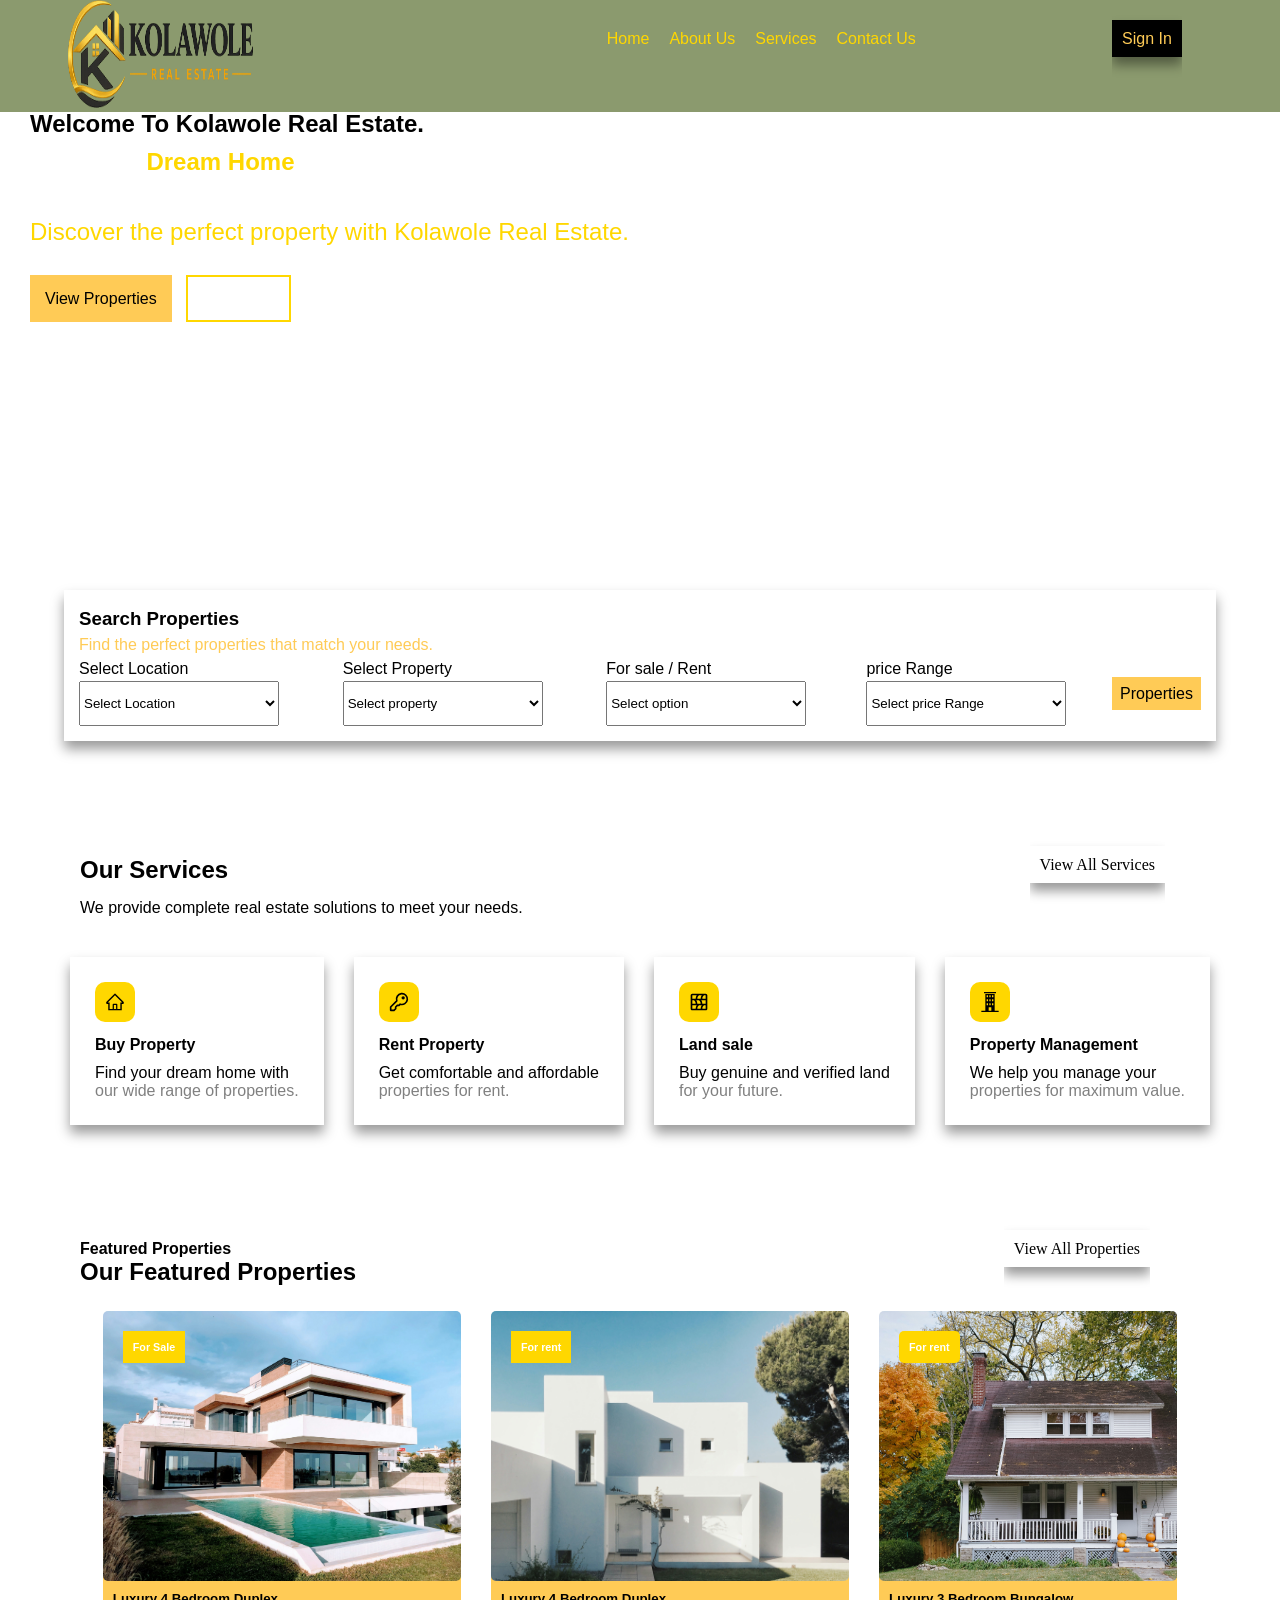
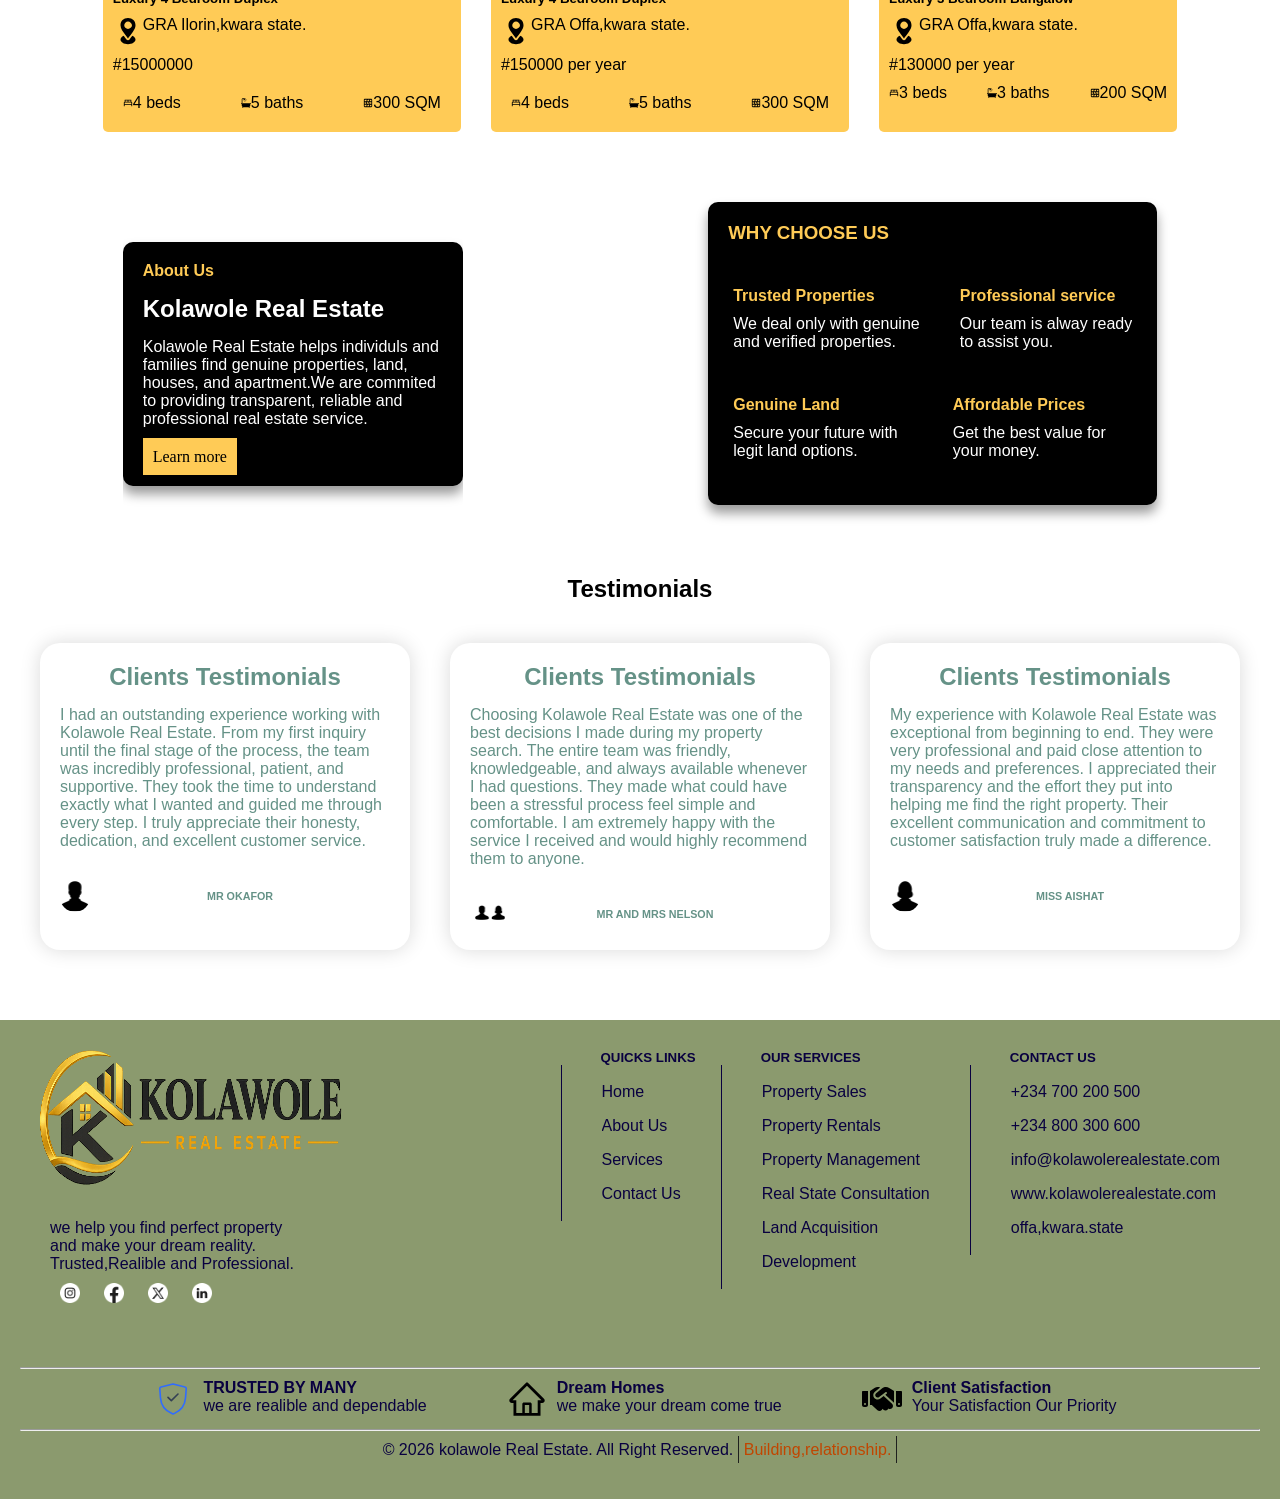
<file: index.html>
<!DOCTYPE html>
<html lang="en">
<head>
    <meta charset="UTF-8">
    <meta name="viewport" content="width=device-width, initial-scale=1.0">
    <title>Document</title>
    <link rel="stylesheet" href="style.css">
</head>
<body>
    <!-- <nav>
        <div class="navbar">
            <div class="logo">
                <img src="logosss.png" alt="">
            </div>


             <button class="menu-toggle" aria-label="open menu" onclick="toggleMenu()">☰</button>
            <div class="nav-action" id="mobileMenu">
                <ul>
                    <li><a href="index.html">Home</a></li>
                    <li><a href="about-us.html">About Us</a></li>
                    <li><a href="service.html">Services</a></li>
                    <li><a href="contact.html">Contact Us</a></li>
                </ul>
            </div>
            <div class="navbtn">
                <a href="login.html">Sign up</a>
            </div>
        </div>

          <div>
            <button type="button" aria-label="open navigation menu" onclick="toggleMenu()">
                <img src="charm--menu-hamburger.svg" alt="">
            </button>
        </div>  
    </nav> -->

    <nav>
        <div class="navbar">
            <div class="logo">
                <img src="logosss.png" alt="">
            </div>
            <button class="menu-toggle" aria-label="open menu" onclick="toggleMenu()">☰</button>
            <div class="nav-action" id="mobileMenu">
                <ul>
                    <li><a href="index.html">Home</a></li>
                    <li><a href="about-us.html">About Us</a></li>
                    <li><a href="service.html">Services</a></li>
                    <li><a href="contact.html">Contact Us</a></li>
                </ul>
            </div>
            <div class="navbtn">
                <a href="login.html">Sign In</a>
            </div>
        </div>
    </nav>

    <div class="hero-section">
        <div class="hero-description">
            <h5>Welcome To Kolawole Real Estate.</h5>
            <h3>Find Your <span style="color: gold;">Dream Home</span> <br>With Kolawole Real Estate.</h3>
            <p>Discover the perfect property with Kolawole Real Estate.</p>
            <div class="herobtn">
                <a href="#" class="herobtns">View Properties</a>
                <a href="#" class="herobtnss">Conact Us</a>
            </div>
        </div>
    </div>
    <div class="not">
        <h3>Search Properties</h3>
        <p>Find the perfect properties that match your needs.</p>
        <form action="" class="label">
           <div class="labels">
            <label for="Select Location">Select Location</label>
            <select name="" id="">
                <option value="">Select Location</option>
                <option value=""></option>
                <option value=""></option>
                <option value=""></option>
            </select>
           </div>
           <div class="labels">
            <label for="Select Property">Select Property</label>
            <select name="" id="">
                <option value="">Select property</option>
                <option value=""></option>
                <option value=""></option>
                <option value=""></option>
            </select>
           </div>
           <div class="labels">
            <label for="For sale / Rent">For sale / Rent</label>
            <select name="" id="">
                <option value="">Select option</option>
                <option value=""></option>
                <option value=""></option>
                <option value=""></option>
            </select>
           </div>
           <div class="labels">
            <label for="price Range">price Range</label>
            <select name="" id="">
                <option value="">Select price Range</option>
                <option value=""></option>
                <option value=""></option>
                <option value=""></option>
            </select>
           </div>
           <div class="search">
                <a href="#">Properties</a>
            </div>
        </form>
    </div>
    <div class="view">
        <div class="our">
            <h2>Our Services</h2>
            <p>We provide complete real estate solutions to meet your needs.</p>
        </div>
        <div class="viewbtn">
            <a href="#">View All Services</a>
        </div>
    </div>
    <div class="cards">
        <div class="card">
          <div class="card-logo">
            <img src="ant-design--home-outlined.svg" alt="">
          </div>
          <div>
            <h4>Buy Property</h4>
            <p>Find your dream home with <br> <span style="color: gray;">our wide range of properties.</span></p>
          </div>
        </div> 
         <div class="card">
         <div class="card-logo">
             <img src="akar-icons--key.svg" alt="">
         </div>
          <div>
            <h4>Rent Property</h4>
            <p>Get comfortable and affordable<br> <span style="color: gray;">properties for rent.</span></p>
          </div>
        </div> 
         <div class="card">
         <div class="card-logo">
             <img src="mdi--land-fields.svg" alt="">
         </div>
          <div>
            <h4>Land sale</h4>
            <p> Buy genuine and verified land<br> <span style="color: gray;">for your future.</span></p>
          </div>
        </div> 
         <div class="card">
         <div class="card-logo">
             <img src="pinhead--lowrise-apartment-building-on-ground.svg" alt="">
         </div>
          <div>
            <h4>Property Management</h4>
            <p>We help you manage your <br> <span style="color: gray;">properties for maximum value.</span></p>
          </div>
        </div> 

    </div>
    
    
        <div class="view">
        <div class="our">
            <h4>Featured Properties</h4>
            <h2>Our Featured Properties</h2>
        </div>
         <div class="viewbtns">
            <a href="#">View All Properties</a>
        </div>
     </div>
        
     </div>

     <div class="display">
        <div class="colorss">
            <div>
                <div class="hero-sections">
                <div class="hero-descriptions">
               <h6>For Sale</h6>
               </div>
            </div>
           <div class="colors">
             <div>
                <h5>Luxury  4 Bedroom Duplex</h5>
                <div class="locationss">
                  <img src="at-icons--location.svg" alt="">
                   <p>GRA Ilorin,kwara state.</p>
                </div>
    
             </div>
              <p class="locations">#15000000</p>
            </div>

                <div class="flexs">
                    <div class="flexss">
                        <p><img src="boxicons--bed.svg" alt="">4 beds</p>
                    </div>
                    <div class="flexss">
                        <p><img src="fa--bath.svg" alt="">5 baths</p>
                    </div>
                    <div class="flexss">
                        <p> <img src="mdi--land-fields.svg" alt="">300 SQM</p>
                    </div>

                </div>
        </div>
        </div>
    
    

        <div class="colorsss">
            <div>
                <div class="hero-sectionss">
                <div class="hero-descriptionss">
               <h6>For rent</h6>
               </div>
            </div>
           <div class="colorss">
             <div>
                <h5>Luxury  4 Bedroom Duplex</h5>
                <div class="locationss">
                  <img src="at-icons--location.svg" alt="">
                   <p>GRA Offa,kwara state.</p>
                </div>
             </div>
             <p class="locationss">#150000 per year</p>
            </div>

                <div class="flexss">
                    <div class="flexss">
                        <p><img src="boxicons--bed.svg" alt="">4 beds</p>
                    </div>
                    <div class="flexss">
                        <p><img src="fa--bath.svg" alt="">5 baths</p>
                    </div>
                    <div class="flexss">
                        <p> <img src="mdi--land-fields.svg" alt="">300 SQM</p>
                    </div>

                </div>
        </div>
        </div>

        <div class="colorssss">
            <div>
                <div class="hero-sectionsss">
                <div class="hero-descriptionsss">
               <h6>For rent</h6>
               </div>
            </div>
           <div class="colorsss">
             <div>
                <h5>Luxury 3 Bedroom Bungalow</h5>
                <div class="locationsss">
                  <img src="at-icons--location.svg" alt="">
                   <p>GRA Offa,kwara state.</p>
                </div>
             </div>
             <p class="locationsss">#130000 per year</p>
            </div>

                <div class="flexsss">
                    <div class="flexssss">
                        <p><img src="boxicons--bed.svg" alt="">3 beds</p>
                    </div>
                    <div class="flexssss">
                        <p><img src="fa--bath.svg" alt="">3 baths</p>
                    </div>
                    <div class="flexssss">
                        <p> <img src="mdi--land-fields.svg" alt="">200 SQM</p>
                    </div>

                </div>
        </div>
        </div>



     </div>


     <div>
        
    </div>

    <div class="kara">
        <div>
            <div class="commited">
                <h4>About Us</h4>
                <h2>Kolawole Real Estate</h2>
                <p>Kolawole Real Estate helps individuls and families find genuine properties, land, houses, and apartment.We are commited to providing transparent, reliable and <br> professional real estate service. </p>
                
                    <div class="commitedbtn">
                      <a href="#">Learn more</a>
                    </div>
            </div>
        </div>
        <div class="baba">
            <h3>
                WHY CHOOSE US
            </h3>
            <p>The Best Choice For Your Property Needs</p>



            <div class="deal">
                <div class="team">
                    <h4>Trusted Properties</h4>
                    <p>We deal only with genuine <br> and verified properties.</p>
                </div>
                <div class="teams">
                    <h4>Professional service</h4>
                    <p>Our team  is alway ready <br> to assist you.</p>
                </div>
            </div>

            <div class="deals">
                <div class="teamss">
                    <h4>Genuine Land</h4>
                    <p>Secure your future with <br> legit land options.</p>
                </div>
                <div class="teamsss">
                    <h4>Affordable Prices</h4>
                    <p>Get the best value for <br> your money.</p>
                </div>
            </div>
        </div>



    </div>

    <div class="text">
      <div>
        <h2>Testimonials</h2>
    </div>
    

    <div>
       <div class="people">
        <div class="Testimonials">
            <h2>Clients Testimonials</h2>
            <p>I had an outstanding experience working with Kolawole Real Estate. From my first inquiry until the final stage of the process, the team was incredibly professional, patient, and supportive. They took the time to understand exactly what I wanted and guided me through every step. I truly appreciate their honesty, dedication, and excellent customer service.</p>
            <div class="miss">
               <img src="Male-Avatar.jpg" alt="">
            <h6>MR OKAFOR</h6> 
            </div>
        </div>
        <div class="Testimonials">
            <h2>Clients Testimonials</h2>
            <p>Choosing Kolawole Real Estate was one of the best decisions I made during my property search. The entire team was friendly, knowledgeable, and always available whenever I had questions. They made what could have been a stressful process feel simple and comfortable. I am extremely happy with the service I received and would highly recommend them to anyone.</p>
          <div class="miss">
            <img src="Male-and-female-avatar.jpg" alt="">
            <h6>MR AND MRS NELSON</h6>
          </div>
            
        </div>
        <div class="Testimonials">
            <H2>Clients Testimonials</H2>
            <p>My experience with Kolawole Real Estate was exceptional from beginning to end. They were very professional and paid close attention to my needs and preferences. I appreciated their transparency and the effort they put into helping me find the right property. Their excellent communication and commitment to customer satisfaction truly made a difference.</p>
            <div class="miss">
                <img src="Female-Avatar.jpg" alt="">
                <h6>MISS AISHAT</h6>
            </div>
        </div>

 
    </div>


    <footer class="footer">
        <div class="design"> 
            <div class="helps">
                <div class="find">
                    <div class="logoss">
                <img src="logosss.png" alt="">
            </div> 
                </div>
             <div class="help">
                    <p>we help you find perfect property <br> and make your dream reality. <br> Trusted,Realible and Professional.</p>
                
                <div>
                    <a href="#"><img src="Instagram.png" alt=""></a>
                    <a href="#"><img src="Facebook.png" alt=""></a>
                    <a href="#"><img src="X.png" alt=""></a>
                    <a href="#"><img src="Linked.png" alt=""></a>
                </div>
             </div>
            </div>
            <div class="link">
                <div>
                    <h5>QUICKS LINKS</h5>
                    <ul>
                        <li><a href="index.html">Home</a></li>
                        <li><a href="about-us.html">About Us</a></li>
                        <li><a href="service.html">Services</a></li>
                        <li><a href="contact.html">Contact Us</a></li>
                    </ul>
                </div>
                <div>
                    <h5>OUR SERVICES</h5>
                    <ul>
                        <li><a href="#">Property Sales</a></li>
                        <li><a href="#">Property Rentals</a></li>
                        <li><a href="#">Property Management</a></li>
                        <li><a href="#">Real State Consultation</a></li>
                        <li><a href="#">Land Acquisition</a></li>
                        <li><a href="#">Development</a></li>
                    </ul>
                </div>
                <div>
                    <h5>CONTACT US</h5>
                    <ul>
                        <li><a href="#">+234 700 200 500</a></li>
                        <li><a href="#">+234 800 300 600</a></li>
                        <li><a href="#">info@kolawolerealestate.com</a></li>
                        <li><a href="#">www.kolawolerealestate.com</a></li>
                        <li><a href="#">offa,kwara.state</a></li>
                    </ul>
                </div>
            </div>
        </div>
        <hr class="line">
        <div class="display">
            <div class="by">
                <img src="marketeq--secure.svg" alt="">
                <div class="bys">
                    <h4>TRUSTED BY MANY</h4>
                    <P>we are realible and dependable</P>
                </div>
            </div>
            <div class="dream">
                <img src="ant-design--home-outlined.svg" alt="">
                <div class="dreams">
                    <h4>Dream Homes</h4>
                    <p>we make your dream come true</p>
                </div>
            </div>
            <div class="client">
                <img src="fa6-solid--handshake (1).svg" alt="">
                <div class="clients">
                    <h4>Client Satisfaction</h4>
                    <p>Your Satisfaction Our Priority</p>
                </div>
            </div>
        </div>
        <hr>
        <div class="all">
            <p>© 2026 kolawole Real Estate. All Right Reserved. <span class="span">Building,relationship.</span></p>
        </div>
    </footer>



<!-- <script>
    document.querySelector(".menu-toggle").addEventListener("click", () => {
    document.querySelector(".nav-action").classList.toggler("open");
    });
</script> -->

<!-- <script>
function toggleMenu() {
    const menu = document.getElementById("mobileMenu");
    

    if (menu.style.display ==="flex") {
        menu.style.display = "";
    } else{
        menu.style.display = "flex";
    }
}
</script> -->
<script>
function toggleMenu() {
    document.getElementById("mobileMenu").classList.toggle("active");
}
</script>
</body>
</html>
</file>
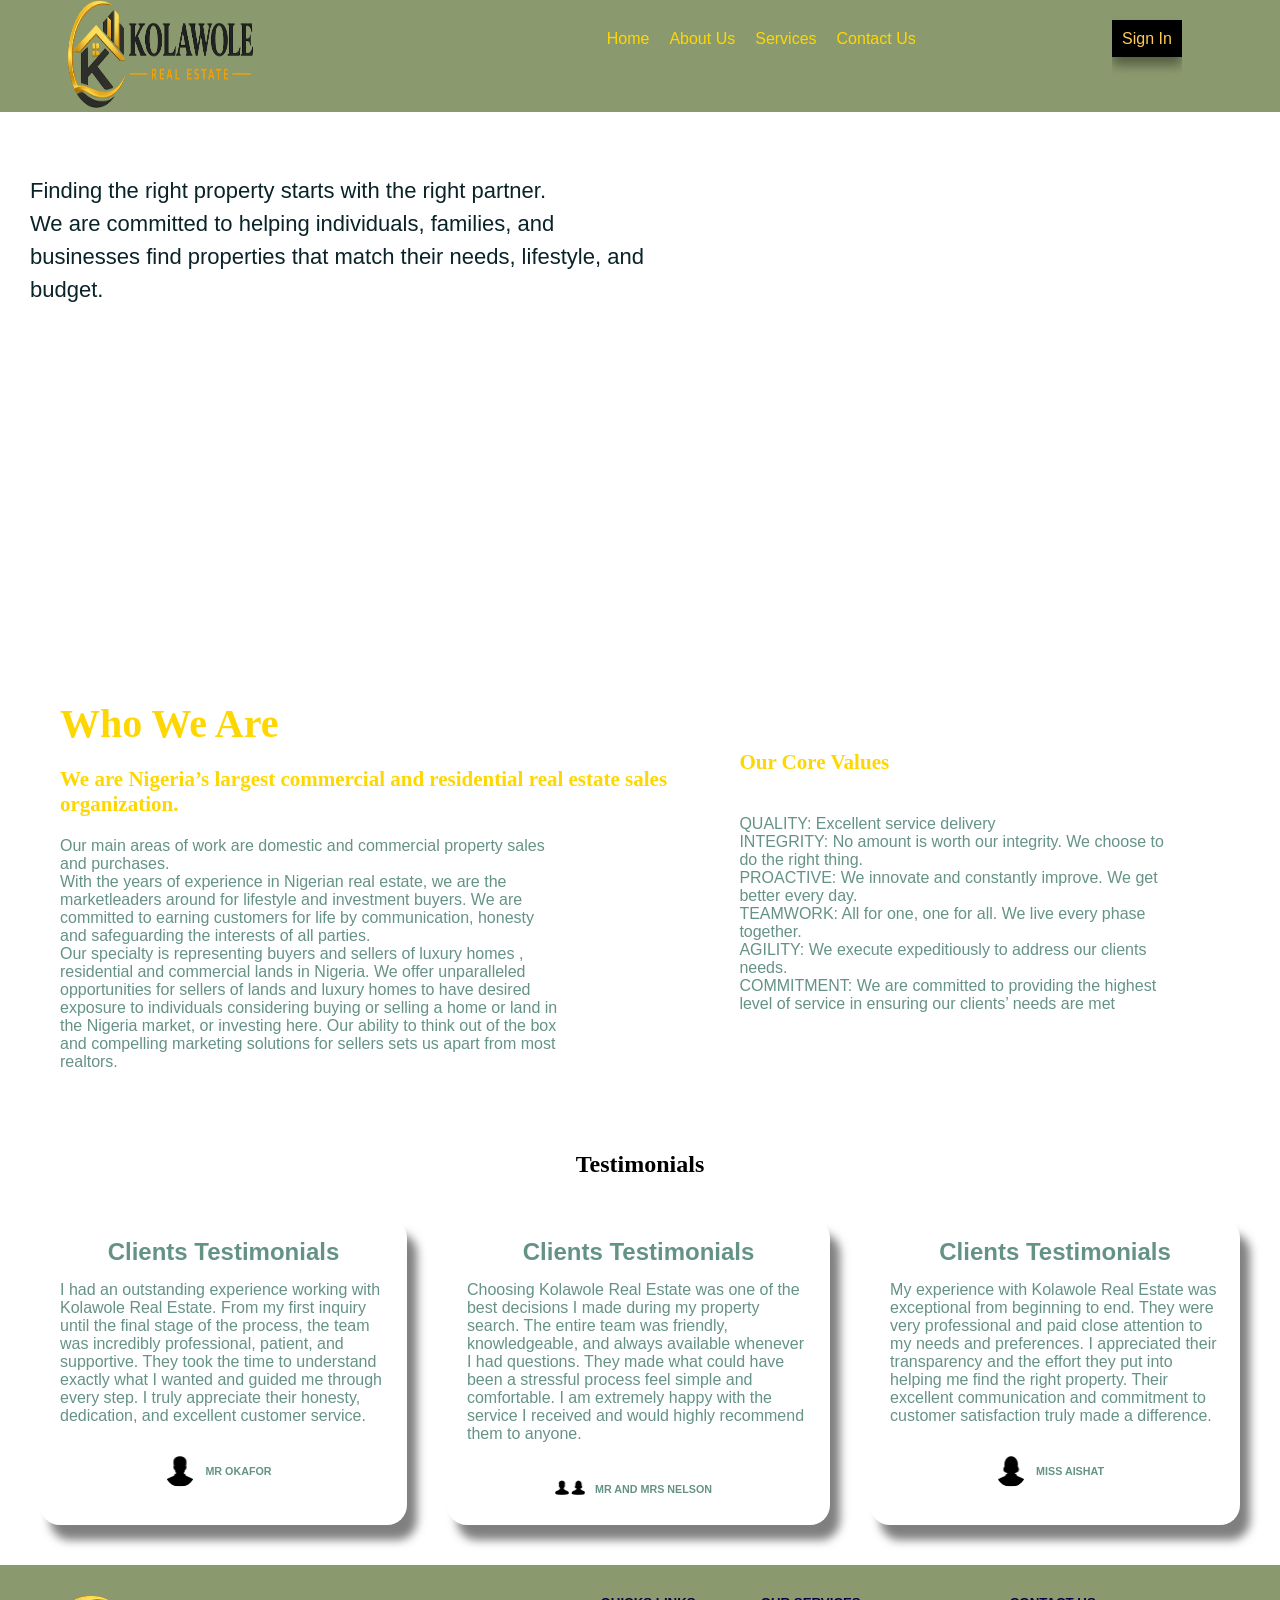
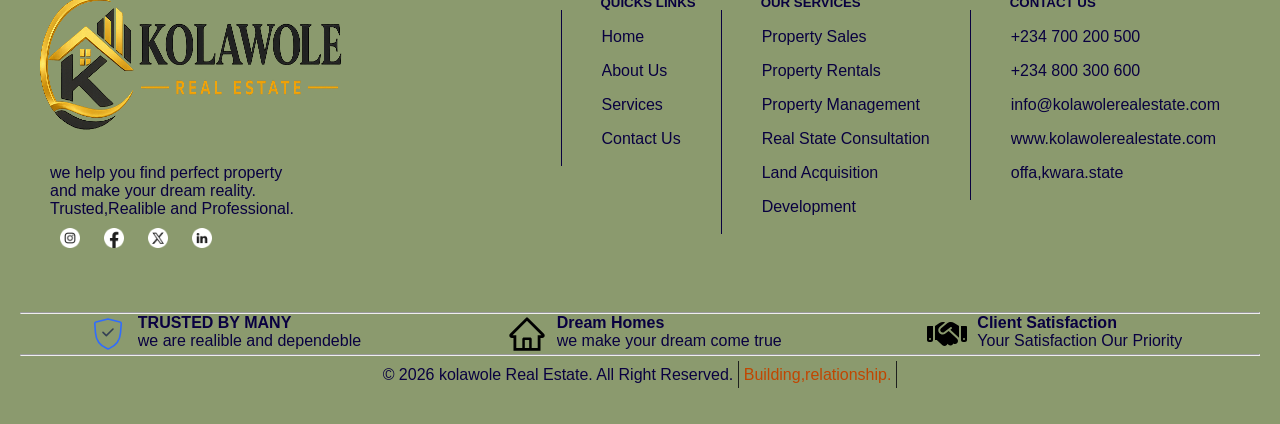
<file: about-us.html>
<!DOCTYPE html>
<html lang="en">
<head>
    <meta charset="UTF-8">
    <meta name="viewport" content="width=device-width, initial-scale=1.0">
    <title>Document</title>
    <link rel="stylesheet" href="about-us.css">
</head>
<body>
     <nav>
        <div class="navbar">
            <div class="logo">
                <img src="logosss.png" alt="">
            </div>
             <button class="menu-toggle" aria-label="open menu" onclick="toggleMenu()">☰</button>
            <div class="nav-action" id="mobileMenu">
                <ul>
                    <li><a href="index.html">Home</a></li>
                    <li><a href="about-us.html">About Us</a></li> 
                    <li><a href="service.html">Services</a></li>
                    <li><a href="contact.html">Contact Us</a></li>
                </ul>
            </div>
            <div class="navbtn">
                <a href="login.html">Sign In</a>
            </div>
        </div>
    </nav>
    
    <div class="hero-section">
        <div class="hero-description">
            <h2>About Us</h2>
            <p>Finding the right property starts with the right partner.</p>
            <p>We are committed to helping individuals, families, and businesses
find properties that match their needs, lifestyle, and budget.</p>

        </div>
    </div>
    <div class="who">
        <div>
            <div><h2>Who We Are</h2>
            </div>
            <div>
                <h4>We are Nigeria’s largest commercial and residential real estate sales organization. </h4>
            </div>
            <div>
                <p>Our main areas of work are domestic and commercial property sales and purchases.</p>
                <p>With the years of experience in Nigerian real estate, we are the marketleaders around for lifestyle and investment buyers. We are committed to earning customers for life by communication, honesty and safeguarding the interests of all parties.</p>
                <p>Our specialty is representing buyers and sellers of luxury homes , residential and commercial lands in Nigeria. We offer unparalleled opportunities for sellers of lands and luxury homes to have desired exposure to individuals considering buying or selling a home or land in the Nigeria market, or investing here. Our ability to think out of the box and compelling marketing solutions for sellers sets us apart from most realtors.</p>
            </div>
            
        </div>
        <div class="we">
            <h4>Our Core Values</h4>
            <ul>
                <li><p>QUALITY: Excellent service delivery</p></li>
                <li><p>INTEGRITY: No amount is worth our integrity. We choose to do the right thing.</p></li>
                <li><p>PROACTIVE: We innovate and constantly improve. We get better every day.</p></li>
                <li><p>TEAMWORK: All for one, one for all. We live every phase together.</p></li>
                <li><p>AGILITY: We execute expeditiously to address our clients needs.</p></li>
                <li><p>COMMITMENT: We are committed to providing the highest level of service in ensuring our clients’ needs are met</p></li>
            </ul>
        </div>
    </div>
    <div class="text">
      <div>
        <h2>Testimonials</h2>
    </div>
    
    <div class="people">
        <div class="Testimonials">
            <h2>Clients Testimonials</h2>
            <p>I had an outstanding experience working with Kolawole Real Estate. From my first inquiry until the final stage of the process, the team was incredibly professional, patient, and supportive. They took the time to understand exactly what I wanted and guided me through every step. I truly appreciate their honesty, dedication, and excellent customer service.</p>
            <div class="miss">
               <img src="Male-Avatar.jpg" alt="">
            <h6>MR OKAFOR</h6> 
            </div>
        </div>
        <div class="Testimonials">
            <h2>Clients Testimonials</h2>
            <p>Choosing Kolawole Real Estate was one of the best decisions I made during my property search. The entire team was friendly, knowledgeable, and always available whenever I had questions. They made what could have been a stressful process feel simple and comfortable. I am extremely happy with the service I received and would highly recommend them to anyone.</p>
          <div class="miss">
            <img src="Male-and-female-avatar.jpg" alt="">
            <h6>MR AND MRS NELSON</h6>
          </div>
            
        </div>
        <div class="Testimonials">
            <H2>Clients Testimonials</H2>
            <p>My experience with Kolawole Real Estate was exceptional from beginning to end. They were very professional and paid close attention to my needs and preferences. I appreciated their transparency and the effort they put into helping me find the right property. Their excellent communication and commitment to customer satisfaction truly made a difference.</p>
            <div class="miss">
                <img src="Female-Avatar.jpg" alt="">
                <h6>MISS AISHAT</h6>
            </div>
        </div>


    </div>
    </div>
    <footer class="footer">
        <div class="design"> 
            <div class="helps">
                 <div class="logoss">
                <img src="logosss.png" alt="">
            </div>
                <!-- <div class="find">
                    <div class="logosss">
                    <a href="#"><img src="teenyicons--search-property-solid.svg" alt=""></a>
                    <a href="#"><h4>KOLAWOLE</h4></a>
                   </div>
                </div> -->
             <div class="help">
                    <p>we help you find perfect property <br> and make your dream reality. <br> Trusted,Realible and Professional.</p>
                
                <div>
                    <a href="#"><img src="Instagram.png" alt=""></a>
                    <a href="#"><img src="Facebook.png" alt=""></a>
                    <a href="#"><img src="X.png" alt=""></a>
                    <a href="#"><img src="Linked.png" alt=""></a>
                </div>
             </div>
            </div>
            <div class="link">
                <div>
                    <h5>QUICKS LINKS</h5>
                    <ul>
                        <li><a href="index.html">Home</a></li>
                        <li><a href="about-us.html">About Us</a></li>
                        <li><a href="service.html">Services</a></li>
                        <li><a href="contact.html">Contact Us</a></li>
                    </ul>
                </div>
                <div>
                    <h5>OUR SERVICES</h5>
                    <ul>
                        <li><a href="#">Property Sales</a></li>
                        <li><a href="#">Property Rentals</a></li>
                        <li><a href="#">Property Management</a></li>
                        <li><a href="#">Real State Consultation</a></li>
                        <li><a href="#">Land Acquisition</a></li>
                        <li><a href="#">Development</a></li>
                    </ul>
                </div>
                <div>
                    <h5>CONTACT US</h5>
                    <ul>
                        <li><a href="#">+234 700 200 500</a></li>
                        <li><a href="#">+234 800 300 600</a></li>
                        <li><a href="#">info@kolawolerealestate.com</a></li>
                        <li><a href="#">www.kolawolerealestate.com</a></li>
                        <li><a href="#">offa,kwara.state</a></li>
                    </ul>
                </div>
            </div>
        </div>
        <hr class="line">
        <div class="displa">
            <div class="by">
                <img src="marketeq--secure.svg" alt="">
                <div class="bys">
                    <h4>TRUSTED BY MANY</h4>
                    <P>we are realible and dependeble</P>
                </div>
            </div>
            <div class="dream">
                <img src="ant-design--home-outlined.svg" alt="">
                <div class="dreams">
                    <h4>Dream Homes</h4>
                    <p>we make your dream come true</p>
                </div>
            </div>
            <div class="client">
                <img src="fa6-solid--handshake (1).svg" alt="">
                <div class="clients">
                    <h4>Client Satisfaction</h4>
                    <p>Your Satisfaction Our Priority</p>
                </div>
            </div>
        </div>
        <hr>
        <div class="all">
            <p>© 2026 kolawole Real Estate. All Right Reserved. <span class="span">Building,relationship.</span></p>
        </div>
    </footer>
    <script>
function toggleMenu() {
    document.getElementById("mobileMenu").classList.toggle("active");
}
</script>
</body>
</html>
</file>
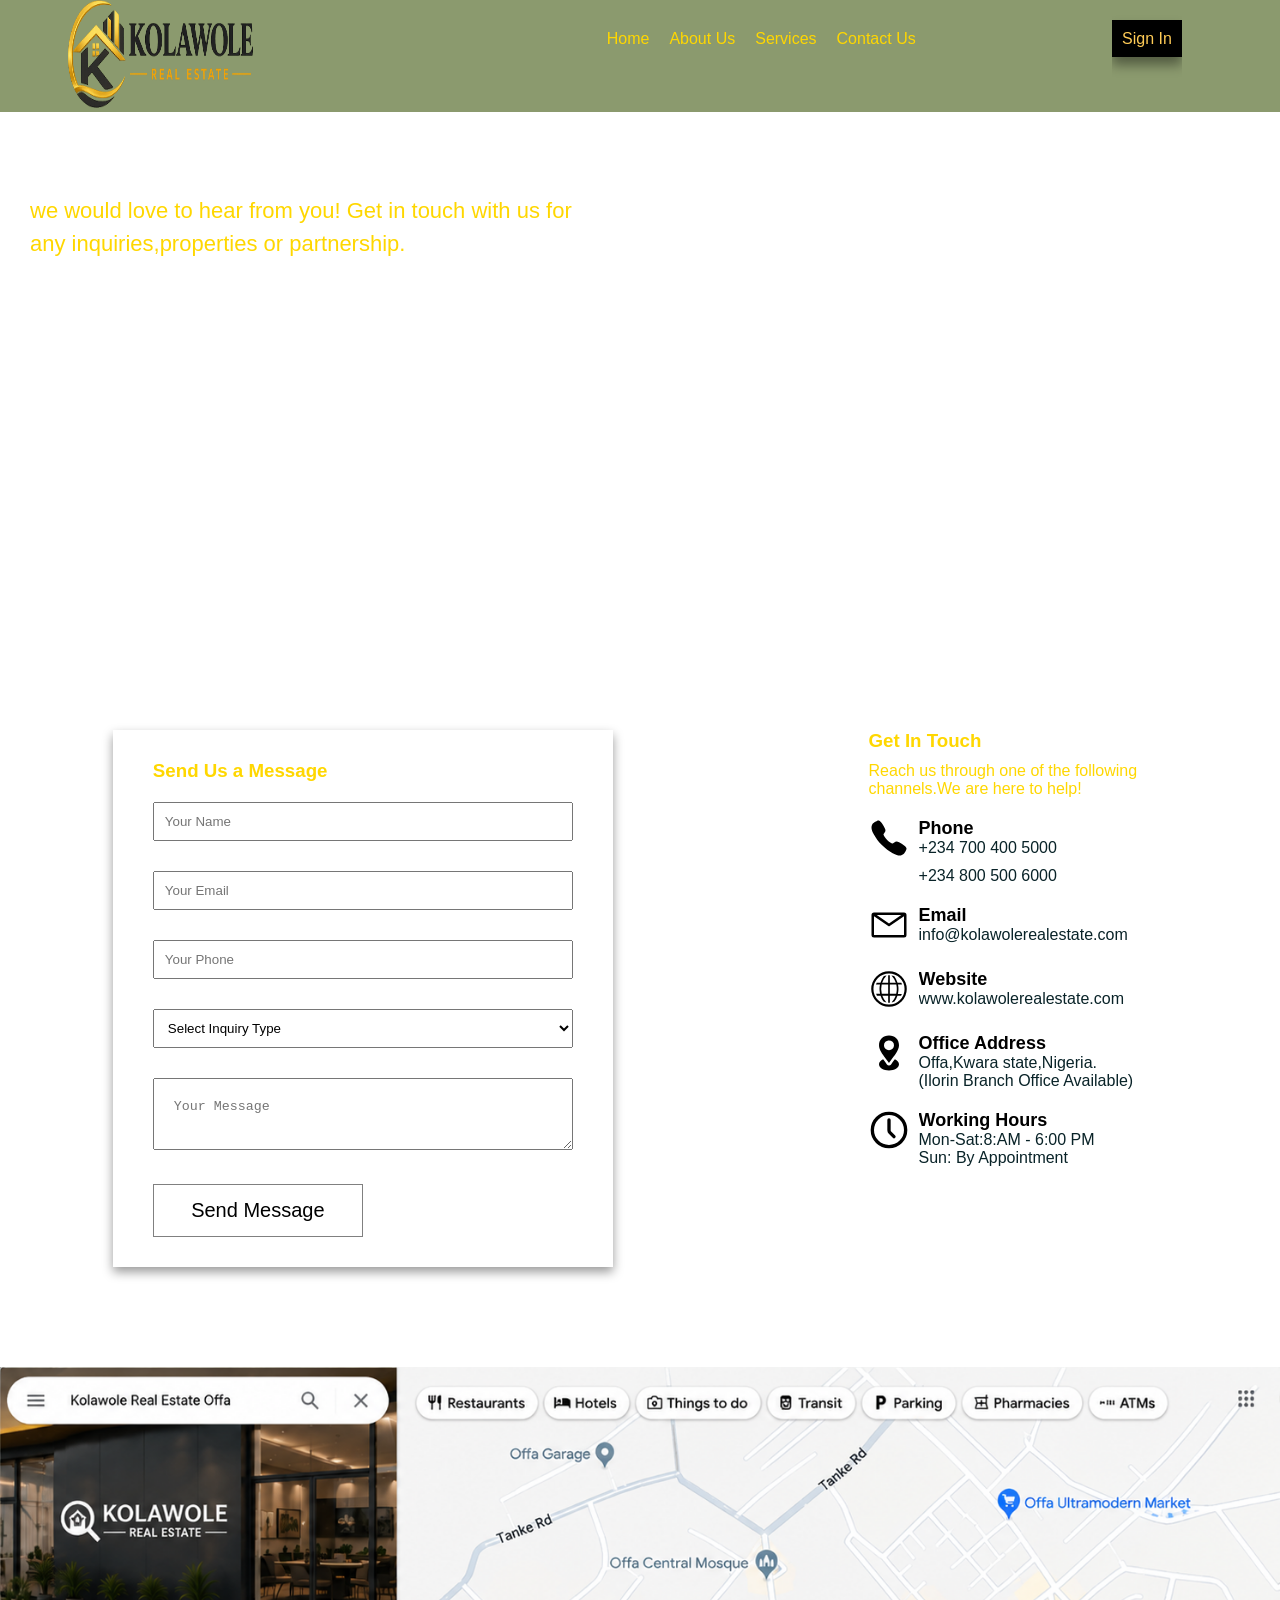
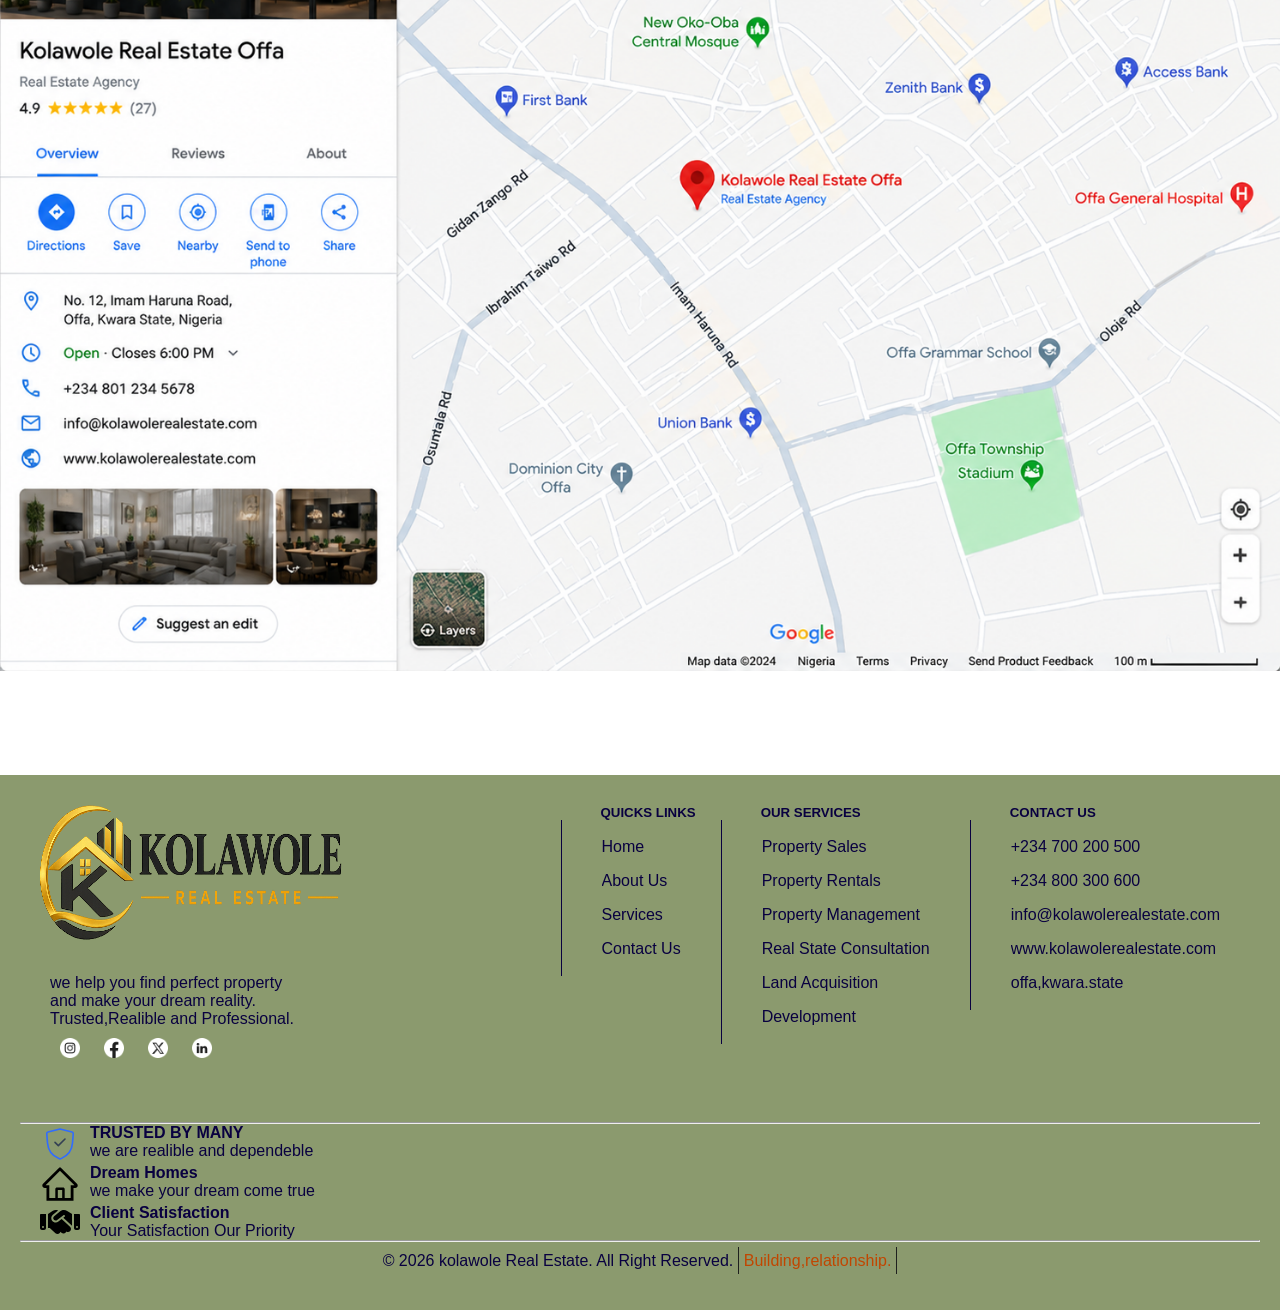
<file: contact.html>
<!DOCTYPE html>
<html lang="en">
<head>
    <meta charset="UTF-8">
    <meta name="viewport" content="width=device-width, initial-scale=1.0">
    <title>Document</title>
    <link rel="stylesheet" href="contact.css">
</head>
<body>
    <nav>
        <div class="navbar">
            <div class="logo">
                <img src="logosss.png" alt="">
            </div>
            <button class="menu-toggle" aria-label="open menu" onclick="toggleMenu()">☰</button>
            <div class="nav-action" id="mobileMenu">
                <ul>
                    <li><a href="index.html">Home</a></li>
                    <li><a href="about-us.html">About Us</a></li>
                    <li><a href="service.html">Services</a></li>
                    <li><a href="contact.html">Contact Us</a></li>
                </ul>
            </div>
            <div class="navbtn">
                <a href="login.html">Sign In</a>
            </div>
        </div>
    </nav>
    <div class="hero-section">
        <div class="hero-description">
            <h2>Contact Us</h2>
            <p>we would love to hear from you! Get in touch with us for any inquiries,properties or partnership.</p>
        </div> 
    </div>



    <div class="send">
        <form action="">
            <h3>Send Us a Message</h3>
            <div>
                <label for="Your Name "></label>
                <input type="text" required placeholder="Your Name">
                <label for="Your Name"></label>
                <input type="text" required placeholder="Your Email">
            </div>
            <div class="us">
                <label for="Your Phone"></label>
                <input type="text" required placeholder="Your Phone">
            </div>
            <div>
                <label for="Select inquiry"></label>
                <select name="Select Inquiry Type" id="">
                    <option value="">Select Inquiry Type</option>
                    <option value=""></option>
                    <option value=""></option>
                    <option value=""></option>
                    <option value=""></option>
                </select>
            </div>
            <div>
                <label for="Your Message"></label>
                <textarea name="" id="" required placeholder="Your Message"></textarea>
            </div>
            <div class="button">
                <button type="submit">Send Message</button>
            </div>
        </form>
        <div class="in">
            <h3>Get In Touch</h3>
            <p>Reach us through one of the following <br> channels.We are here to help!</p>
            <div>
                <div class="phone">
                    <div><img src="famicons--call.svg" alt=""></div>
                    <div class="phones">
                        <h6>Phone</h6>
                       <a href="#"><p>+234 700 400 5000</p></a>
                        <a href="#"><p>+234 800 500 6000</p></a>
                    </div>

                </div>
                <div class="phone">
                    <div><img src="carbon--email.svg" alt=""></div>
                    <div class="phones">
                        <h6>Email</h6>
                        <a href="#">info@kolawolerealestate.com</a>
                    </div>
                </div>
                <div class="phone">
                   <div> <img src="clarity--world-line.svg" alt=""></div>
                   <div class="phones">
                    <h6>Website</h6>
                    <a href="#"><p>www.kolawolerealestate.com</p></a>
                   </div>
                </div>
                <div class="phone">
                    <div><img src="at-icons--location.svg" alt=""></div>
                    <div class="phones">
                        <h6>Office Address</h6>
                        <p>Offa,Kwara state,Nigeria. <br> (Ilorin Branch Office Available)</p>
                    </div>
                </div>
                <div class="phone">
                    <div><img src="akar-icons--clock.svg" alt=""></div>
                    <div class="phones">
                        <h6>Working Hours</h6>
                        <p>Mon-Sat:8:AM - 6:00 PM <br> Sun: By Appointment</p>
                    </div>

                </div>
            </div>
        </div>
    </div>
    <div class="live">
       <a href="#"><img src="livemap.png" alt=""></a> 
    </div>
        <footer class="footer">
        <div class="design"> 
            <div class="helps">
                <div class="find">
                    <div class="logoss">
                <img src="logosss.png" alt="">
            </div> 
                </div>
             <div class="help">
                    <p>we help you find perfect property <br> and make your dream reality. <br> Trusted,Realible and Professional.</p>
                
                <div>
                    <a href="#"><img src="Instagram.png" alt=""></a>
                    <a href="#"><img src="Facebook.png" alt=""></a>
                    <a href="#"><img src="X.png" alt=""></a>
                    <a href="#"><img src="Linked.png" alt=""></a>
                </div>
             </div>
            </div>
            <div class="link">
                <div>
                    <h5>QUICKS LINKS</h5>
                    <ul>
                        <li><a href="index.html">Home</a></li>
                        <li><a href="about-us.html">About Us</a></li>
                        <li><a href="service.html">Services</a></li>
                        <li><a href="contact.html">Contact Us</a></li>
                    </ul>
                </div>
                <div>
                    <h5>OUR SERVICES</h5>
                    <ul>
                        <li><a href="#">Property Sales</a></li>
                        <li><a href="#">Property Rentals</a></li>
                        <li><a href="#">Property Management</a></li>
                        <li><a href="#">Real State Consultation</a></li>
                        <li><a href="#">Land Acquisition</a></li>
                        <li><a href="#">Development</a></li>
                    </ul>
                </div>
                <div>
                    <h5>CONTACT US</h5>
                    <ul>
                        <li><a href="#">+234 700 200 500</a></li>
                        <li><a href="#">+234 800 300 600</a></li>
                        <li><a href="#">info@kolawolerealestate.com</a></li>
                        <li><a href="#">www.kolawolerealestate.com</a></li>
                        <li><a href="#">offa,kwara.state</a></li>
                    </ul>
                </div>
            </div>
        </div>
        <hr class="line">
        <div class="displa">
            <div class="by">
                <img src="marketeq--secure.svg" alt="">
                <div class="bys">
                    <h4>TRUSTED BY MANY</h4>
                    <P>we are realible and dependeble</P>
                </div>
            </div>
            <div class="dream">
                <img src="ant-design--home-outlined.svg" alt="">
                <div class="dreams">
                    <h4>Dream Homes</h4>
                    <p>we make your dream come true</p>
                </div>
            </div>
            <div class="client">
                <img src="fa6-solid--handshake (1).svg" alt="">
                <div class="clients">
                    <h4>Client Satisfaction</h4>
                    <p>Your Satisfaction Our Priority</p>
                </div>
            </div>
        </div>
        <hr>
        <div class="all">
            <p>© 2026 kolawole Real Estate. All Right Reserved. <span class="span">Building,relationship.</span></p>
        </div>
    </footer>

<script>
function toggleMenu() {
    document.getElementById("mobileMenu").classList.toggle("active");
}
</script>
</body>
</html>
</file>
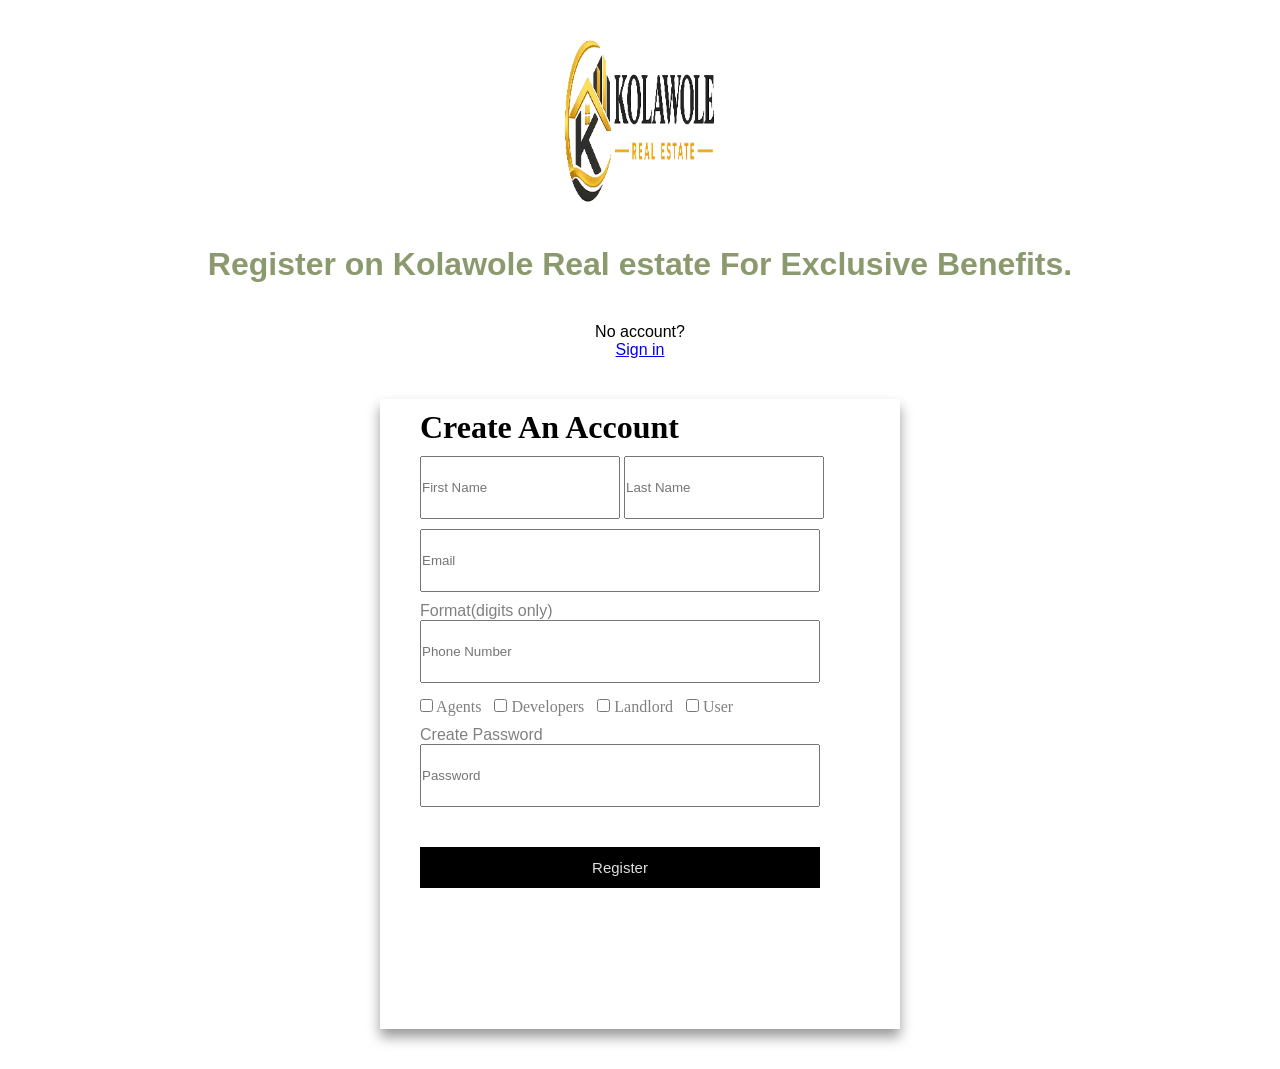
<file: login.html>
<!DOCTYPE html>
<html lang="en">
<head>
    <meta charset="UTF-8">
    <meta name="viewport" content="width=device-width, initial-scale=1.0">
    <title>Document</title>
    <link rel="stylesheet" href="login.css">
</head>
<body>
    <!-- <nav>
        <div class="navbar">
            <div class="logo">
                <img src="logosss.png" alt="">
            </div>


            <div class="nav-action" id="nav-action">
                <ul>
                    <li><a href="index.html">Home</a></li>
                    <li><a href="about-us.html">About Us</a></li>
                    <li><a href="service.html">Services</a></li>
                    <li><a href="contact.html">Contact Us</a></li>
                </ul>
            </div>
             <div class="navbtn">
                <a href="sign-in.html">Sign in</a>
            </div> 
        </div>
    </nav> -->

    <div class="logo">
           <a href="index.html"> <img src="logosss.png" alt=""></a>
        </div>
    
    <div class="sign">
        <h1>Register on Kolawole Real estate For Exclusive Benefits.</h1>
            <p>No account?</p>
            <a href="sign-in.html">Sign in</a>

    </div>
    <form action="">
        <div class="an"><h1>Create An Account</h1></div>
        <div class="first">
            <input type="text" required placeholder="First Name">
            <input type="text" required placeholder="Last Name">
        </div>
        <div class="mail">
            <input type="text" required placeholder="Email">
        </div>
        <div class="number">
            <p>Format(digits only)</p>
            <input type="text" required placeholder="Phone Number">
        </div>
       <div class="class">
         <label for="">
            <input type="checkbox">
            Agents
        </label>
        <label for="">
            <input type="checkbox">
            Developers
        </label>
        <label for="">
            <input type="checkbox">
            Landlord
        </label>
        <label for="">
            <input type="checkbox">
            User
        </label>

       </div>
        <!-- <div class="class">

            <div class="not">
                <a href="#">Agents</a>
            </div>
            <div class="not">
                <a href="#">Developers</a>
            </div>
            <div class="not">
                <a href="#">Landlord</a>
            </div>
            <div class="not">
                <a href="#">User</a>
            </div>
        </div> -->
        <div class="create">
            <p>Create Password</p>
            <input type="text" required placeholder="Password">
        </div>
       <!-- <div class="button"><a href="#">Register</a></div> -->
        <button type="submit">Register</button>
    </form>
</body>
</html>
</file>
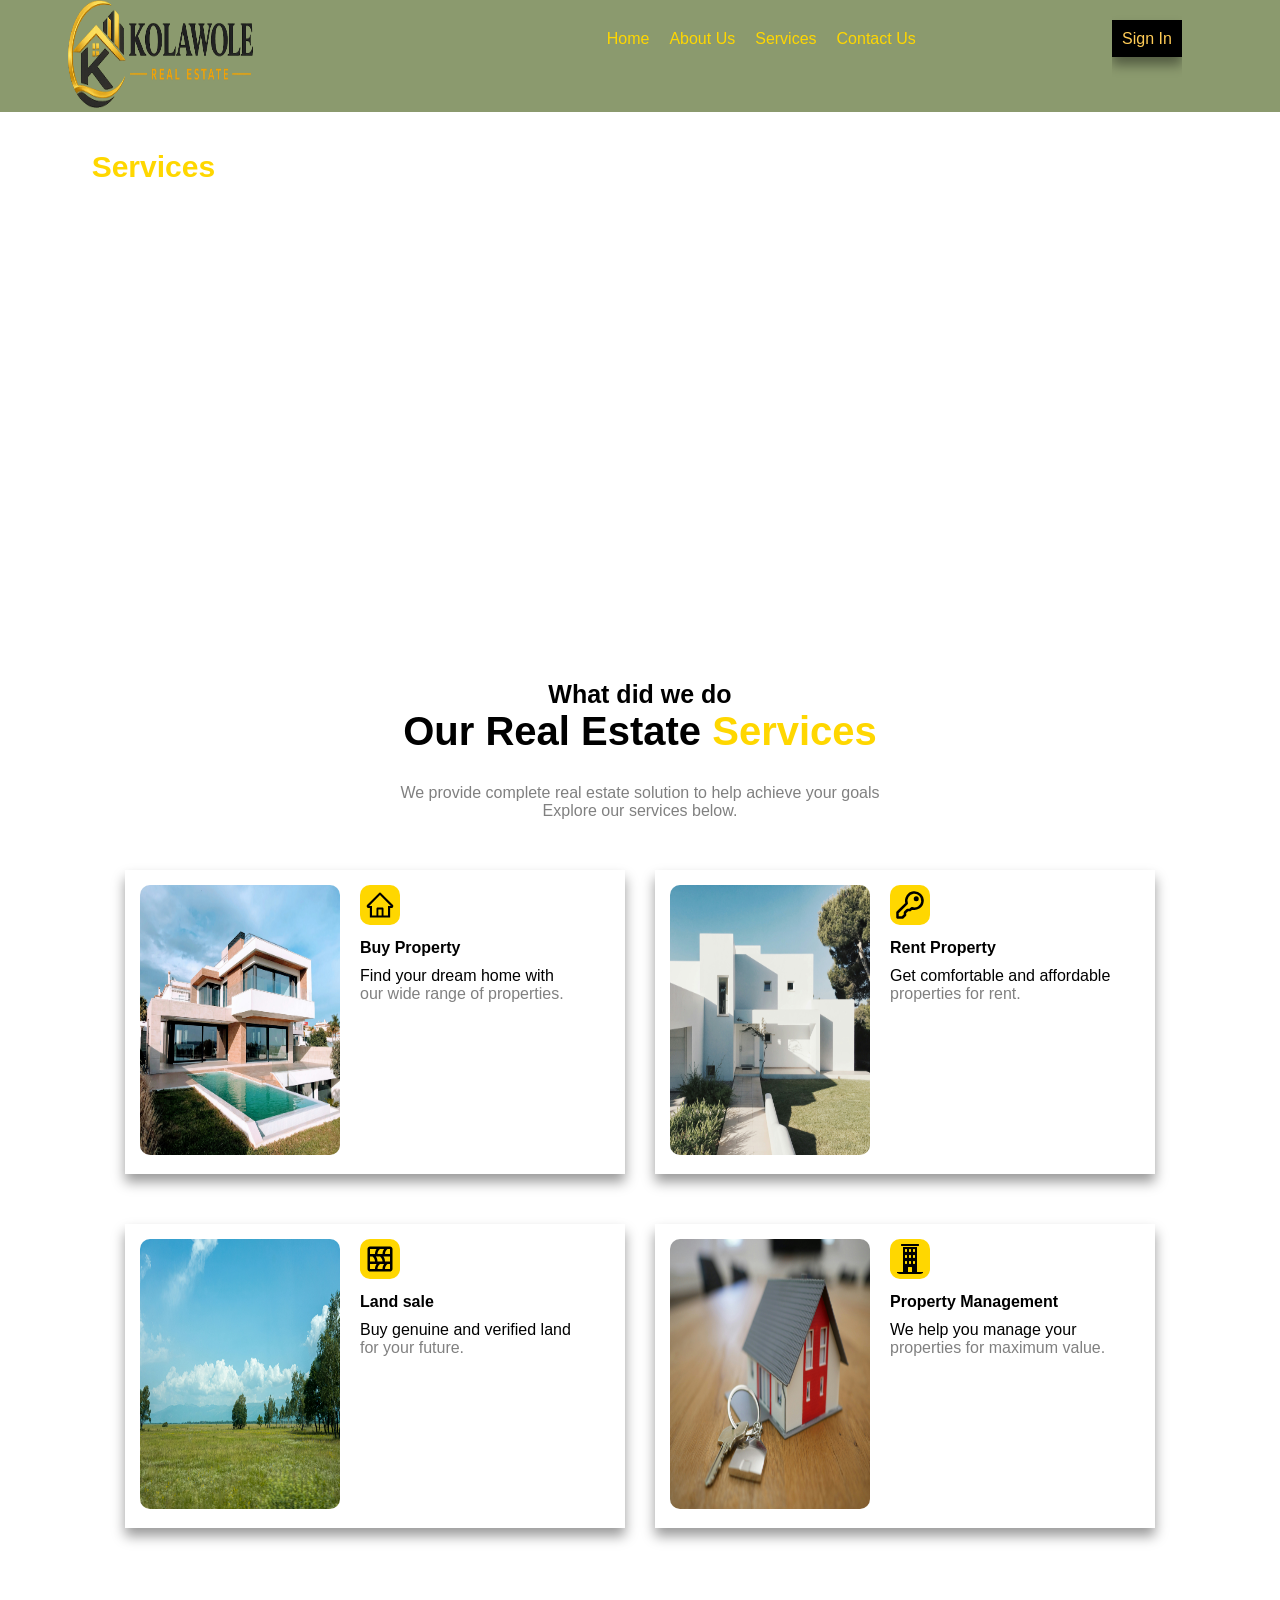
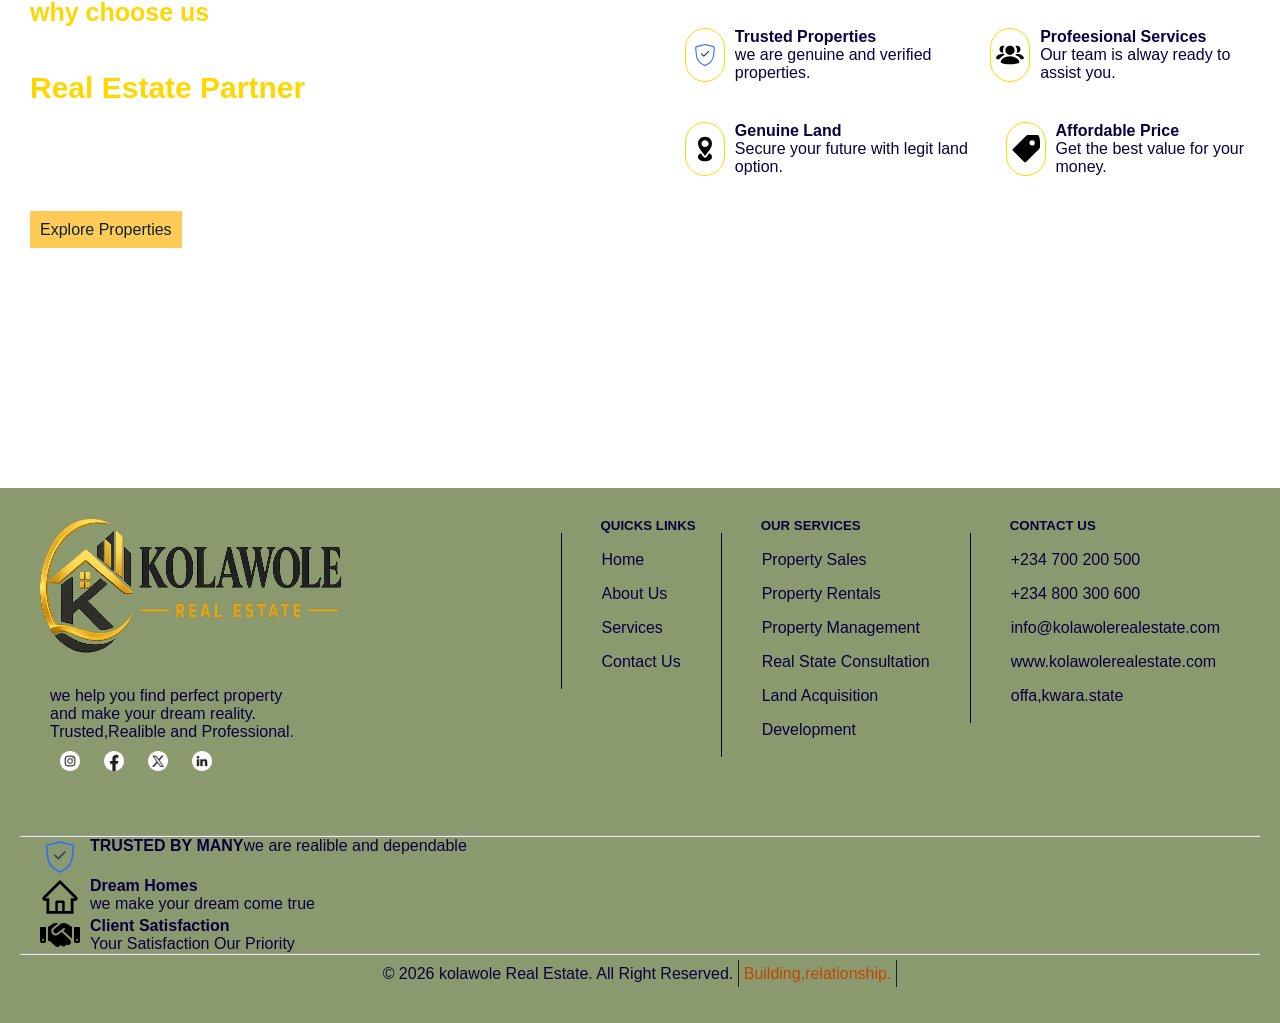
<file: service.html>
<!DOCTYPE html>
<html lang="en">
<head>
    <meta charset="UTF-8">
    <meta name="viewport" content="width=device-width, initial-scale=1.0">
    <title>Document</title>
    <link rel="stylesheet" href="service.css">
</head>
<body>
    <nav>
        <!-- <div class="navbar">
            <div class="logo">
                <img src="logosss.png" alt="">
            </div>
             <button class="menu-toggle" aria-label="open menu" onclick="toggleMenu()">☰</button>
            <div class="nav-action" id="mobileMenu">
                <ul>
                    <li><a href="index.html">Home</a></li>
                    <li><a href="about-us.html">About Us</a></li>
                    <li><a href="service.html">Services</a></li>
                    <li><a href="contact.html">Contact Us</a></li>
                </ul>
            </div>
            <div class="navbtn">
                <a href="contact.html">Get In Touch</a>
            </div>
        </div>
    </nav> -->


    <nav>
        <div class="navbar">
            <div class="logo">
                <img src="logosss.png" alt="">
            </div>
            <button class="menu-toggle" aria-label="open menu" onclick="toggleMenu()">☰</button>
            <div class="nav-action" id="mobileMenu">
                <ul>
                    <li><a href="index.html">Home</a></li>
                    <li><a href="about-us.html">About Us</a></li>
                    <li><a href="service.html">Services</a></li>
                    <li><a href="contact.html">Contact Us</a></li>
                </ul>
            </div>
            <div class="navbtn">
                <a href="login.html">Sign In</a>
            </div>
        </div>
    </nav>


    <div class="hero-section">
        <div class="hero-description">
            <h2>Our <span style="color: gold;">Services</span></h2>
            <p>At kolawole Real Estate, we offer a wide range of property solution to meet your needs.Whether you want to buy,sell,rent or invest - we are here to help</p>
        </div> 
    </div>
    
    <div class="did">
       <div>
        <h5>What did we do</h5>
        <h2>Our Real Estate <span style="color: gold;">Services</span></h2>
       </div> 
       <div>
        <p>We provide complete real estate solution to help achieve your goals <br>Explore our services below. </p>
       </div>
    </div>
    <div class="cards">
        <div class="card">
          <div class="card-logo">
            <img src="webaliser-_TPTXZd9mOo-unsplash.jpg" alt="">
          </div>
          <div>
             <div class="card-logos">
            <img src="ant-design--home-outlined.svg" alt="">
          </div>
            <h4>Buy Property</h4>
            <p>Find your dream home with <br> <span style="color: gray;">our wide range of properties.</span></p>
          </div>
        </div> 
         <div class="card">
         <div class="card-logo">
             <img src="pixasquare-4ojhpgKpS68-unsplash.jpg" alt="">
         </div>
          <div>
             <div class="card-logos">
             <img src="akar-icons--key.svg" alt="">
         </div>
            <h4>Rent Property</h4>
            <p>Get comfortable and affordable<br> <span style="color: gray;">properties for rent.</span></p>
          </div>
        </div> 
    </div>



    <div class="cards">
         <div class="card">
         <div class="card-logo">
             <img src="ilse-4rciwCjcRUY-unsplash.jpg" alt="">
         </div>
          <div>
            <div class="card-logos">
             <img src="mdi--land-fields.svg" alt="">
         </div>
            <h4>Land sale</h4>
            <p> Buy genuine and verified land<br> <span style="color: gray;">for your future.</span></p>
          </div>
        </div> 
         <div class="card">
         <div class="card-logo">
             <img src="tierra-mallorca-rgJ1J8SDEAY-unsplash.jpg" alt="">
         </div>
          <div>
            <div class="card-logos">
             <img src="pinhead--lowrise-apartment-building-on-ground.svg" alt="">
         </div>
            <h4>Property Management</h4>
            <p>We help you manage your <br> <span style="color: gray;">properties for maximum value.</span></p>
          </div>
        </div> 

    </div>



    <div class="partner">
        <div class="choose">
            <h4> why choose us</h4>
            <h2>Your Trusted <br> <span style="color: gold ;">Real Estate Partner</span></h2>
            <p>we are commited to providing genuine properties, professional services and lasting value to our clients.</p>
           <div class="process">
             <a href="#">Explore Properties</a>
           </div>
        </div>



        <div class="partnership">

            <div class="partners">

               <div>
                <div class="bys">
                     <img src="marketeq--secure.svg" alt="">
                 <div class="byss">
                    <h4>Trusted Properties</h4>
                    <P>we are genuine and verified properties.</P>
                  </div>
                </div>
              </div>


              <div>
                <div class="bys">
                    <img src="gridicons--multiple-users.svg" alt="">
                    <div class="byss">
                        <h4>Profeesional Services</h4>
                        <p>Our team is alway ready to assist you.</p>
                    </div>
                </div>
              </div>


            </div>



             <div class="partners">

               <div>
                <div class="bys">
                     <img src="at-icons--location.svg" alt="">
                 <div class="byss">
                    <h4>Genuine Land</h4>
                    <P>Secure your future with legit land option.</P>
                  </div>
                </div>
              </div>


              <div>
                <div class="bys">
                    <img src="icomoon-free--price-tag.svg" alt="">
                    <div class="byss">
                        <h4>Affordable Price</h4>
                        <p>Get the best value for your money.</p>
                    </div>
                </div>
              </div>


            </div>


            
          
        </div>
    </div>
    
    
     <footer class="footer">
        <div class="design"> 
            <div class="helps">
                <div class="find">
                    <div class="logoss">
                <img src="logosss.png" alt="">
            </div> 
                </div>
             <div class="help">
                    <p>we help you find perfect property <br> and make your dream reality. <br> Trusted,Realible and Professional.</p>
                
                <div>
                    <a href="#"><img src="Instagram.png" alt=""></a>
                    <a href="#"><img src="Facebook.png" alt=""></a>
                    <a href="#"><img src="X.png" alt=""></a>
                    <a href="#"><img src="Linked.png" alt=""></a>
                </div>
             </div>
            </div>
            <div class="link">
                <div>
                    <h5>QUICKS LINKS</h5>
                    <ul>
                        <li><a href="index.html">Home</a></li>
                        <li><a href="about-us.html">About Us</a></li>
                        <li><a href="service.html">Services</a></li>
                        <li><a href="contact.html">Contact Us</a></li>
                    </ul>
                </div>
                <div>
                    <h5>OUR SERVICES</h5>
                    <ul>
                        <li><a href="#">Property Sales</a></li>
                        <li><a href="#">Property Rentals</a></li>
                        <li><a href="#">Property Management</a></li>
                        <li><a href="#">Real State Consultation</a></li>
                        <li><a href="#">Land Acquisition</a></li>
                        <li><a href="#">Development</a></li>
                    </ul>
                </div>
                <div>
                    <h5>CONTACT US</h5>
                    <ul>
                        <li><a href="#">+234 700 200 500</a></li>
                        <li><a href="#">+234 800 300 600</a></li>
                        <li><a href="#">info@kolawolerealestate.com</a></li>
                        <li><a href="#">www.kolawolerealestate.com</a></li>
                        <li><a href="#">offa,kwara.state</a></li>
                    </ul>
                </div>
            </div>
        </div>
        <hr class="line">
        <div class="displa">
            <div class="by">
                <img src="marketeq--secure.svg" alt="">
                <div class="bys">
                    <h4>TRUSTED BY MANY</h4>
                    <P>we are realible and dependable</P>
                </div>
            </div>
            <div class="dream">
                <img src="ant-design--home-outlined.svg" alt="">
                <div class="dreams">
                    <h4>Dream Homes</h4>
                    <p>we make your dream come true</p>
                </div>
            </div>
            <div class="client">
                <img src="fa6-solid--handshake (1).svg" alt="">
                <div class="clients">
                    <h4>Client Satisfaction</h4>
                    <p>Your Satisfaction Our Priority</p>
                </div>
            </div>
        </div>
        <hr>
        <div class="all">
            <p>© 2026 kolawole Real Estate. All Right Reserved. <span class="span">Building,relationship.</span></p>
        </div>
    </footer>



<script>
function toggleMenu() {
    document.getElementById("mobileMenu").classList.toggle("active");
}
</script>
</body>
</html>
</file>
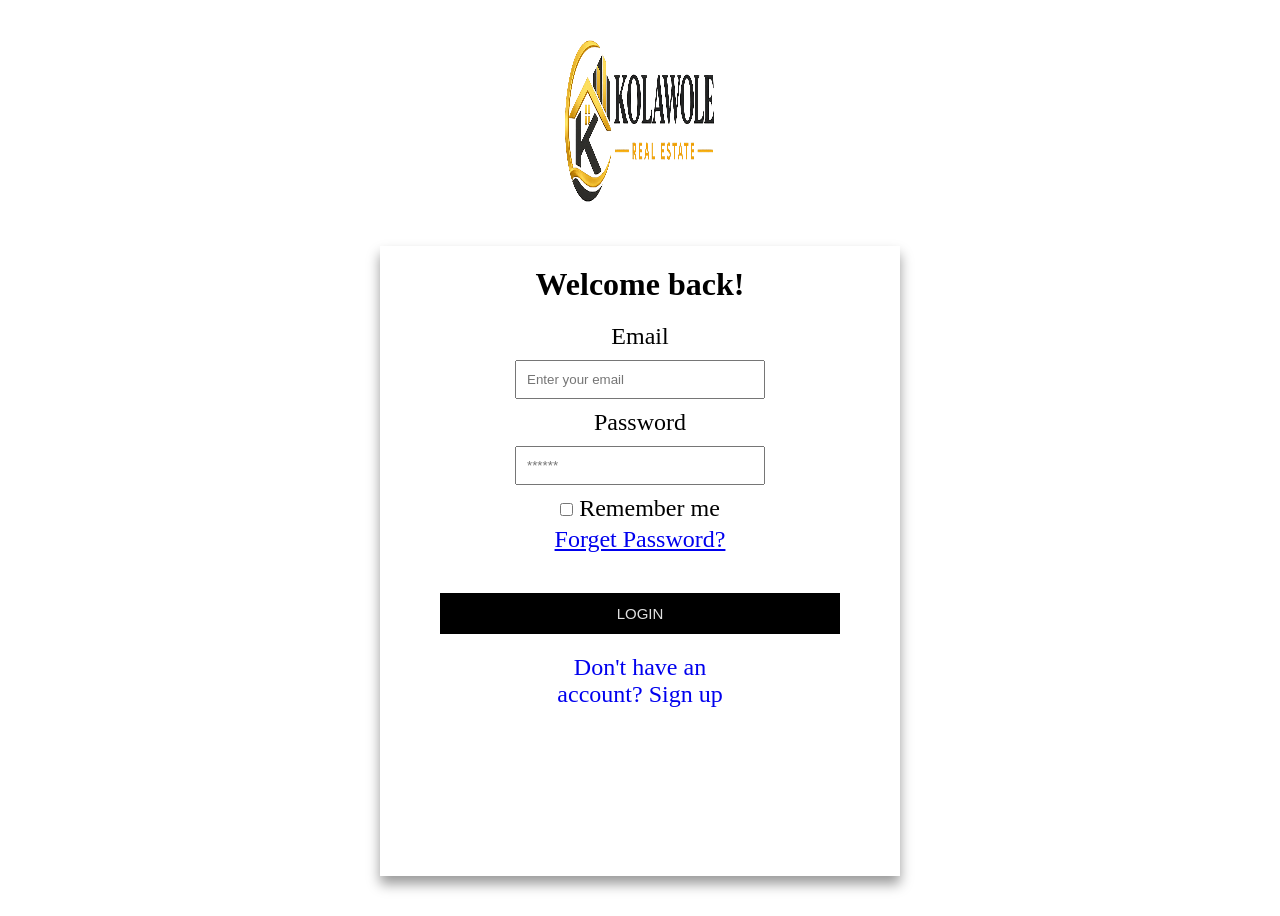
<file: sign-in.html>
<!DOCTYPE html>
<html lang="en">
<head>
    <meta charset="UTF-8">
    <meta name="viewport" content="width=device-width, initial-scale=1.0">
    <title>Document</title>
    <link rel="stylesheet" href="sign-in.css">
</head>
<body>
    <section class="section">
        <div class="logo">
           <a href="index.html"> <img src="logosss.png" alt=""></a>
        </div>
        <div class="form">
            <h4>Welcome back!</h4>
            <form action="">
                <div class="mail">
                    <label for="">
                    Email
                </label>
                <input type="text" placeholder="Enter your email">
                </div>

               <div class="mail">
                 <label for="">
                    Password
                </label>
                <input type="text" placeholder="******">
               </div>

               <div class="checkbox">
                 <label for="">
                    <input type="checkbox">
                    Remember me
                     <div>
                    <a href="#">Forget Password?</a>
                </div>
                </label>
               </div>
               
                <!-- <div>
                    <a href="#">Forget Password?</a>
                </div> -->
                <div>
                    <button type="submit">LOGIN</button>
                </div>
                <div class="have">
                    <a href="#">Don't have an <br> account? <span><a href="login.html">Sign up</a></span></a>
                </div>
            </form>
        </div>
    </section>
</body>
</html>
</file>
<file: style.css>
*{
    margin: 0;
    padding: 0;
    box-sizing: border-box;
    overflow-x: clip;
}
/* .navbar{
    display: flex;
    font-family: Arial, Helvetica, sans-serif;
    background-color: #8B9A6E;
    justify-content: space-around;
    position: fixed;
    width: 100%;
    z-index: 300;
    top: 0;
    position: relative;
}
.logo img{
    width: 60%;
    height:15vh;
}
.nav-action ul{
    list-style: none;
    display: flex;
    margin: 30px;
    gap: 20px;
}
.nav-action a{
    text-decoration: none;
    color:gold ;
}
.nav-action a:hover{
    border-bottom: 2px solid gold;
}
.navbtn{
    margin: 30px;
}
.navbtn a{
    text-decoration: none;
    color:#FFCB56;
    background-color: black;
    padding: 10px;
    box-shadow: 0 8px 12px rgba(0,0, 0, 0.4);
    
}
.navbtn a:hover{
    background-color: white;
    color:black;
} */
/* .navbar{
    display: flex;
    font-family: Arial, Helvetica, sans-serif;
    background-color:rgba(0,0,0, 0.2); 
    justify-content: space-around;
    position: fixed;
    width: 100%;
    z-index: 200;
    top: 0;
     background: rgba(0,0,0, 0.2); 
} 
.logo img{
    width: 50%;
    height:12vh;
}
.logo{
    animation: slideIn 1.2s ease forwards;
}
@keyframes slideIn{
    from{opacity: 0;
        transform: translateY(-50px);
    }
    to{opacity:1 ;
        transform: translateY(0);
    }

}
 .nav-action ul{
    list-style: none;
    display: flex;
    margin: 30px;
    gap: 20px;
}
.nav-action a{
    text-decoration: none;
    color:gold;
} */
/* .nav-action a:hover{
    border-bottom: 2px solid gold;
} */
/* .navbtn{
    margin: 30px;
}
.navbtn a{
    text-decoration: none;
    color:#FFCB56;
    background-color: black;
    padding: 10px;
    box-shadow: 0 8px 12px rgba(0,0, 0, 0.4);
    
}
.navbtn a:hover{
    background-color: white;
    color:black;
}  */

/* .navbar{
    display: flex;
    font-family: Arial, Helvetica, sans-serif;
    background: rgba(0,0,0, 0.2);
    justify-content: space-around;
    position: fixed;
    width: 100%;
    z-index: 200;
    top: 0;
}
.logo img{
    width: 50%;
    height: 12vh;
}
.nav-action ul{
    list-style: none;
    display: flex;
    margin: 30px;
    gap: 20px;
}
.nav-action a{
    text-decoration: none;
    color:gold ;
}
.navbtn{
    margin: 30px;
}
.navbtn a{
    text-decoration: none;
    color:#FFCB56;
    background-color: black;
    padding: 10px;
    box-shadow: 0 8px 12px rgba(0,0, 0, 0.4);
    
}
.navbtn a:hover{
    background-color: white;
    color:black;
}
.menu-toggle{
    display: none;
    background: transparent;
    border: none;
} */

.navbar{
    display: flex;
    font-family: Arial, Helvetica, sans-serif;
    background:#8B9A6E;
    justify-content: space-around;
    position: fixed;
    width: 100%;
    z-index: 200;
    top: 0;
}
.logo img{
    width: 50%;
    height: 12vh;
}
.nav-action ul{
    list-style: none;
    display: flex;
    margin: 30px;
    gap: 20px;
}
.nav-action a{
    text-decoration: none;
    color:gold ;
    position: relative;
}
.nav-action a::after{
    content: "";
    position: absolute;
    transition: width 0.3s ease;
    width: 0;
    height: 4px;
    background:black;
    left: 0;
    bottom: -4px;
}
.nav-action a:hover::after{
    width: 100%;
}

.navbtn{
    margin: 30px;
}
.navbtn a{
    text-decoration: none;
    color:#FFCB56;
    background-color: black;
    padding: 10px;
    box-shadow: 0 8px 12px rgba(0,0, 0, 0.4);
    
}
.navbtn a:hover{
    background-color: white;
    color:black;
}
.menu-toggle{
    display: none;
    background: transparent;
    border: none;
}
/* @media (max-width:991.98px) {
    
    .menu-toggle{
        display: flex;
        margin: 20px auto;
    }

    .navbtn{
        display: none;
        position: absolute;
        
    }
    .navbtn.active{
        display: block;
    }

    .nav-action{
        display: none;
        position: absolute;
        top: 80px;
        left: 0;
        width: 100%;
        padding: 20px 0;
        background: rgba(0,0,0, 0.6); 
    }

    .nav-action.active{
        display: block;
    }

    .nav-action ul{
     flex-direction: column; 
        text-align: center;
        gap: 20px;
    }
    .label{
        flex-direction: column;
    }
    .labels{
        width: 100%;
    }
    .labels select{
        min-width: 270px;
    }
    .view{
        flex-direction: column;
    }
    .viewbtn{
        width: 200px;
    }
    .cards{
        flex-direction: column;
         margin-right: 60px;  
        margin: 0 auto;

        
    }
    .card{
      width:300px; 
      margin: auto;
    }
    .viewbtns{
       width: 180px; 
    }

    .display{
        flex-direction: column;
    }
    .colorss{
        margin: 20px;
    }
    .colorsss{
        margin: 20px;
    }
    .colorssss{
        margin:20px;
    }
    .kara{
        flex-direction: column;
    }
    .commited{
         margin: 10px 0; 
        width: 350px;
    }
    .baba{
        margin: 20px;
    }
    .deal{
        flex-direction: column;
    }
    .deals{
        flex-direction: column;
    }
    .people{
        flex-direction: column;
    }
    .Testimonials{
        max-width:280px;
        margin: 0;

    }
    .footer{
       flex-direction: column;
    }
    .link{
       flex-direction: column;
    }
    .design{
        flex-direction: column;
    } */

 /* .navbar{
    display: flex;
    justify-content: space-around;
    align-items: center;
    padding: 15px 30px; 
}

.nav-action ul{
    display: flex;
    list-style: none;
    gap: 30px;
}

.nav-action a{
    text-decoration: none;
}

 Hamburger 
.menu-toggle{
    display: none;
    background: transparent;
    border: none;
    cursor: pointer;
}

.menu-toggle span{
    display: block;
    width: 30px;
    height: 3px;
    background: #000;
    margin: 6px 0;
    border-radius: 10px;
}

 Mobile 
@media (max-width: 991.98px){

    .menu-toggle{
        display: flex;
    }

    .navbtn{
        display: none;
    }

    .nav-action{
        display: none;
        position: absolute;
        top: 80px;
        left: 0;
        width: 100%;
        background: #fff;
        padding: 20px 0;
    }

    .nav-action.active{
        display: block;
    }

    .nav-action ul{
     flex-direction: column; 
        text-align: center;
        gap: 20px;
    }
    .nav-action a{
        border: none;
    }

    .nav-action li{
        padding: 15px 0;
        border-bottom: 1px solid #ddd;
    }
} */

.hero-section{
            background:linear-gradient(to left, rgba(0,128,0, 0.3)), url(sean-pollock-PhYq704ffdA-unsplash.jpg);
            height: 60vh;
            background-repeat: no-repeat;
            background-size: cover;
            position: relative;
            width: 100%;
            background-position: center;
            margin-top: 80px;
            margin-bottom: -30px;
            /* background: linear-gradient(to left, black, white); */
             
}
.hero-description{
            position: absolute;
            top: 30px;
            left: 30px;
            font-family: Arial, Helvetica, sans-serif;

            
}
.hero-description p{
            /* font-size: 20px; */
            line-height: 1.5;
            color:gold;
            margin-bottom: 40px;
            font-size: clamp(1rem, 3vw, 1.5rem);

}
.hero-description h3{
            color:white;
            /* font-size: 25px; */
            margin-bottom: 10px;
            font-size: clamp(1rem, 3vw, 1.5rem);
}
.hero-description h5{
    font-family: Arial, Helvetica, sans-serif;
    margin-bottom: 10px;
    font-size: clamp(1rem, 3vw, 1.5rem);
}
.herobtns{
    background-color: #FFCB56;
    color: black;
    text-decoration: none;
    padding: 15px;
}
.herobtnss{
    color: white;
    text-decoration: none;
    padding: 13px;
    border: 2px solid gold;
    margin-left: 10px;
}
.not{
    background-color: white;
    padding: 15px;
    color:black;
    margin-top: -40px;
    z-index: 100;
    position: relative;
    width: 90%;
    font-family: Arial, Helvetica, sans-serif;box-shadow: 0 8px 12px rgba(0,0, 0, 0.4);
    margin: auto;
    line-height: 1.5;
}
.not p{
    color: #FFCB56;
}
.label{
    display: flex;
    gap: 20px;
}
.label select{
    width: 200px;
    height: 5vh;
    
}
.search{
    margin-top: 25px;
}
.search a{
    text-decoration: none;
    color: black;
    background-color: #FFCB56;
    padding: 8px;
}
.our{
    font-family: Arial, Helvetica, sans-serif;
    margin:40px 80px;
}
.view{
    display: flex;
    justify-content: space-between;
    margin-top: 75px;
}
.viewbtn{
margin: 40px 115px;
}
.viewbtn a{
    text-decoration: none;
    color: black;
    padding: 10px;
    box-shadow: 0 8px 12px rgba(0,0, 0, 0.4);
}
.viewbtn a:hover{
    background-color: black;
    color:gold;
}
.viewbtns{
margin: 40px 130px;
}
.viewbtns a{
    text-decoration: none;
    color: black;
    padding: 10px;
    box-shadow: 0 8px 12px rgba(0,0, 0, 0.4);
}
.viewbtns a:hover{
    background-color: black;
    color:gold;
}
.cards{
    display: flex;
    /* margin-left: 80px;
    margin-top: 10px; */
    /* margin: 10px 0; */
    justify-content: center;
    gap: 30px;
}
.card{
    box-shadow: 0 8px 12px rgba(0,0, 0, 0.4);
    padding:25px;
}
.card-logo img{
    width: 40px;
    background-color: gold;
    border-radius: 10px;
    margin-bottom: 10px;
    padding: 10px;
}
.card h4{
    margin-bottom: 10px;
    font-weight: 800;
}
.card h4, p{
    font-family: Arial, Helvetica, sans-serif;
}
.display{
    display: flex;
    justify-content: center;
    gap: 30px;
}
.hero-sections{
            background: url(webaliser-_TPTXZd9mOo-unsplash.jpg);
            height: 30vh;
            background-repeat: no-repeat;
            background-size: cover;
            position: relative;
            margin-top: -40px;
            width: 100%;
            border-radius: 5px;
}
.hero-descriptions{
            position: absolute;
            top: 20px;
            left: 20px;
            font-family: Arial, Helvetica, sans-serif;
            
}
.hero-descriptions h6{
            color:white;
            background-color: gold;
            padding: 10px;
}
.colorss{
    background-color: #FFCB56;
    border-radius: 5px;
}
.colors h5{
    margin:10px;
    font-family: Arial, Helvetica, sans-serif;
}
.locations{
    display: flex;
    margin: 10px;
}
.locations img{
    width: 30px;
}
.flexs{
    display: flex;
    gap: 40px;
    margin: 10px;
}
.flexss img{
    width: 10px;
}
.flexss{
    display: flex;
}




.hero-sectionss{
            background: url(pixasquare-4ojhpgKpS68-unsplash.jpg);
            height: 30vh;
            background-repeat: no-repeat;
            background-size: cover;
            position: relative;
            margin-top: -40px;
            width: 100%;
            border-radius: 5px;
}
.hero-descriptionss{
            position: absolute;
            top: 20px;
            left: 20px;
            font-family: Arial, Helvetica, sans-serif;
            
}
.hero-descriptionss h6{
            color:white;
            background-color: gold;
            padding: 10px;
}
.colorsss{
    background-color: #FFCB56;
    border-radius: 5px;
}
.colorss h5{
    margin:10px;
    font-family: Arial, Helvetica, sans-serif;
}
.locationss{
    display: flex;
    margin: 10px;
}
.locationss img{
    width: 30px;
}
.flexss{
    display: flex;
    gap: 40px;
    margin: 10px;
}
.flexsss img{
    width: 10px;
}
.flexsss{
    display: flex;
}




.hero-sectionsss{
            background: url(phil-hearing-IYfp2Ixe9nM-unsplash.jpg);
            height: 30vh;
            background-repeat: no-repeat;
            background-size: cover;
            position: relative;
            margin-top: -40px;
            width: 100%;
            border-radius: 5px;
}
.hero-descriptionsss{
            position: absolute;
            top: 20px;
            left: 20px;
            font-family: Arial, Helvetica, sans-serif;
            
}
.hero-descriptionsss h6{
            color:white;
            background-color: gold;
            padding: 10px;
            border-radius: 5px;
}
.colorssss{
    background-color: #FFCB56;
    border-radius: 5px;
    /* width: 350px;
     */
}
.colorsss h5{
    margin:10px;
    font-family: Arial, Helvetica, sans-serif;
}
.locationsss{
    display: flex;
    margin: 10px;
}
.locationsss img{
    width: 30px;
}
.flexsss{
    display: flex;
    gap: 40px;
    margin: 10px;
}
.flexssss img{
    width: 10px;
}
.flexssss{
    display: flex;
}
.kara{
    display: flex;
    justify-content: space-around;
    margin: 70px 0;
}
.commited{
    background-color: black;
    padding: 20px;
    border-radius: 10px;
    box-shadow: 0 8px 12px rgba(0,0, 0, 0.4);
    margin-top: 40px;
    width: 340px;
}
.commited h4, h2, p{
    font-family: Arial, Helvetica, sans-serif;
} 
.commited h4, h2{
    margin-bottom: 15px;
}
.commited h4{
    color: #FFCB56;
}
.commited h2{
    color: white;
}
.commited p{
    color: white;
}
.commitedbtn{
    align-items: center;
    margin-top: 20px;
}
.commitedbtn a{
    text-decoration: none;
    background-color: #FFCB56;
    padding: 10px;
    color: black;  
}
.commitedbtn a:hover{
    background-color: white;
}
.baba{
    box-shadow: 0 8px 12px rgba(0,0, 0, 0.4);
    padding: 20px;
    border-radius: 10px;
    background-color: black;
}
.baba h3, p{
    font-family: Arial, Helvetica, sans-serif;
}
.baba h3{
    color: #FFCB56;
}
.baba p{
    margin-bottom: 20px;
}
.deal{
    display: flex;
    gap: 30px;
    margin-bottom: 15px;
}
.deal h4, p{
    font-family: Arial, Helvetica, sans-serif;
}
.deals{
    display: flex;
    gap: 45px;
}
.deals h4, p{
    font-family: Arial, Helvetica, sans-serif;
}
.team{
    padding: 5px;
    border-radius: 10px;
}
.team h4{
    color: #FFCB56;
    margin-bottom: 10px;
}
.team p{
    color: white;
}


.teams{
    padding: 5px;
    border-radius: 10px;
    
}
.teams h4{
    color: #FFCB56;
    margin-bottom: 10px;
}
.teams p{
    color: white;
}



.teamss{
    padding: 5px;
    border-radius: 10px;
}
.teamss h4{
    color: #FFCB56;
    margin-bottom: 10px;
}
.teamss p{
    color:white;
}

.teamsss{
    padding: 5px;
    border-radius: 10px;
}
.teamsss h4{
    color: #FFCB56;
    margin-bottom: 10px;
}
.teamsss p{
    color:white;
}
.text{
    margin-top: 60px;
}
.text h2{
    text-align: center;
}
.people{
    display: flex;
    margin: 20px;
}
.Testimonials{
    /* border: 2px solid black; */
    box-shadow: 0 0 20px rgba(0, 0, 0, 0.15);;
    padding: 20px;
    border-radius: 20px;
    margin: 20px;
    background-color: white;
}
.Testimonials h2{
    margin-bottom: 15px;
    font-family: Arial, Helvetica, sans-serif;
    color: #659287;
}
.Testimonials p{
    font-family: Arial, Helvetica, sans-serif;
    margin-bottom: 30px;
    color: #659287;
}
.Testimonials img{
    width: 30px;
    border-radius: 30px;
}
.Testimonials h6{
    text-align: center;
    font-family: Arial, Helvetica, sans-serif;
    padding: 10px;
    width: 300px;
    color: #659287;
}
.miss{
    display: flex;
    justify-content: center;
}
.footer{
    background-color:#8B9A6E ;
    padding:30px  20px;
    margin-top: 50px;
}
.help p{
    color:#090040;
    font-family: Arial, Helvetica, sans-serif;

}
.help{
    margin: 30px;
}
.help img{
    width: 40px;
    padding: 10px;
}
.design{
    display: flex;
    justify-content: space-between;
}
.link{
    display: flex;
}
.logoss img{
    width: 60%;
    height: 15vh;
    margin:0 20px;
}
.link ul{
    padding:10px 40px;
    line-height: 1.5;
    border-left: 1px solid #090040;
}
.link li{
    padding:5px 0;
    list-style: none;
}
.link a{
    text-decoration: none;
    color: #090040;
    font-family: Arial, Helvetica, sans-serif;
}
.link h5{
    font-family: Arial, Helvetica, sans-serif;
    padding-left: 40px;
    color: #090040;  
}
.line{
    margin-top: 20px;
}
.by{
    display: flex;
    padding:0 20px;
}
.by img{
    width: 40px;
}
.bys{
    padding: 0 10px;
}
.bys h4{
    font-family: Arial, Helvetica, sans-serif;
    color: #090040;
}
.bys p{
    font-family: Arial, Helvetica, sans-serif;
    color: #090040;
}
.dream{
    display: flex;
    padding: 0 20px;
}
.dream img{
    width: 40px;
}
.dreams{
    padding: 0 10px;
}
.dreams h4{
    font-family: Arial, Helvetica, sans-serif;
    color: #090040;
}
.dreams p{
    font-family: Arial, Helvetica, sans-serif;
    color: #090040;
}
.client{
    display: flex;
    padding: 0 20px;
}
.client img{
    width: 40px;
}
.clients{
    padding: 0 10px;
}
.clients h4{
    font-family: Arial, Helvetica, sans-serif;
    color: #090040;
}
.clients p{
    font-family: Arial, Helvetica, sans-serif;
    color: #090040;
}
.display{
    display: flex;
    margin: 10px 0;
}
.all{
    text-align: center;
    padding: 10px;
    color: #090040;
    font-family: Arial, Helvetica, sans-serif;
}
.span{
    color: #C14600;
    font-family: Arial, Helvetica, sans-serif;
    border-left: 1px solid #1E201E;
    padding: 5px;
    border-right: 1px solid #1E201E;
}
    @media (max-width: 420px){


        
    .menu-toggle{
        display: flex;
        margin: 15px auto;
        font-size: 30px;
    }

    .navbtn{
        display: none;
        position: absolute;
        
    }
    .navbtn.active{
        display: block;
    }

    .nav-action{
        display: none;
        position: absolute;
        top: 80px;
        left: 0;
        width: 100%;
        padding: 20px 0;
        background:#8B9A6E; 
        
    }

    .nav-action.active{
        display: block;
    }

    .nav-action ul{
     flex-direction: column; 
        text-align: center;
        gap: 20px;
    }
    .label{
        flex-direction: column;
    }
    .labels{
        width: 100%;
    }
    .labels select{
        min-width: 270px;
    }
    .view{
        flex-direction: column;
    }
    .viewbtn{
        width: 200px;
    }
    .cards{
        flex-direction: column;
         margin-right: 60px;  
        margin: 0 auto;

        
    }
    .card{
      width:300px; 
      margin: auto;
    }
    .viewbtns{
       width: 180px; 
    }

    .display{
        flex-direction: column;
    }
    .colorss{
        margin: 20px;
    }
    .colorsss{
        margin: 20px;
    }
    .colorssss{
        margin:20px;
    }
    .kara{
        flex-direction: column;
    }
    .commited{
         margin: 10px auto; 
        width: 340px;
         height: 50vh;
    }
    .baba{
        margin: 20px;
    }
    .deal{
        flex-direction: column;
    }
    .deals{
        flex-direction: column;
    
    }
    
    .people{
        flex-direction: column;
    }
    .Testimonials{
        max-width:360px;
        margin: 20px 10px;
        box-shadow: 0 0 20px rgba(0, 0, 0, 0.15);

    }
    .footer{
       flex-direction: column;
    }
    .link{
       flex-direction: column;
    }
    .design{
        flex-direction: column;
    } 
}

 /* .navbar{
    display: flex;
    justify-content: space-around;
    align-items: center;
    padding: 15px 30px; 
}

.nav-action ul{
    display: flex;
    list-style: none;
    gap: 30px;
}

.nav-action a{
    text-decoration: none;
}

 Hamburger 
.menu-toggle{
    display: none;
    background: transparent;
    border: none;
    cursor: pointer;
}

.menu-toggle span{
    display: block;
    width: 30px;
    height: 3px;
    background: #000;
    margin: 6px 0;
    border-radius: 10px;
}
     /* .navbar{
        min-height: 70px;
        flex-wrap: wrap;
    }
    .logo{
        flex: 0 0 auto;
    }
    .logo img{
        width: 160px;
    } 
     .menu-toggle{
        display: flex;
        margin: 20px auto;
    }

    .navbtn{
        display: none;
        position: absolute;
        
    }
    .navbtn.active{
        display: block;
    }

    .nav-action{
        display: none;
        position: absolute;
        top: 80px;
        left: 0;
        width: 100%;
        padding: 20px 0;
        background: rgba(0,0,0, 0.6); 
    }

    .nav-action.active{
        display: block;
    }

    .nav-action ul{
     flex-direction: column; 
        text-align: center;
        gap: 20px;
    }
    .label{
    .hero-section{
        width: 100%;
        margin-top: 100px; 
    }
    .not{
        width:60% ;
    }
    .label{
        flex-direction: column;
        margin-left: 60px;
        

    }
    .view{
        width: 100%;
        flex-wrap: wrap;
    }
    .cards{
        display: block;
        max-width: 200px;
        margin: auto;
        
    }
    .card{
         max-width: 200px;
        margin-bottom: 30px;
    
    }
    .display{
        flex-wrap: wrap;
        margin-top:30px;
        width: 500px;
        margin: auto;
    }
    .colorss{
        margin-bottom: 50px;
        width: 80%;
    }
    .colorsss{
        margin-bottom: 50px;
        width: 80%;
    }
    .colorssss{
        width: 80%;
    }
    .kara{
        flex-direction: column;


    }
    .commited{
        width: 400px;
        margin:30px auto;

    }
    .baba{
        width: 450px;
        margin: auto;
    }
    .people{
        flex-direction: column;
    }
    .footer{
        padding: 10px;
    }
    .logoss img{
        width: 160px;
    }
    .link{
        flex-direction: column;
        line-height: 1.5;
    }
    .display{
        display: flex; 
    }
    .by{
        padding: 0;
    }
    .by img{
        width: 20px;
    }
    .bys{
        padding: 0;
    }
    .dream{
        padding: 0;
    }
    .dream img{
        width: 20px;
    }
    .dreams{
        padding: 0;
    }
    .client{
        padding: 0;
    }
    .client img{
        width: 20px;
    }
    .clients{
        padding: 0;
    }
}
@media(max-width:760px){
     .navbar{
        min-height: 70px;
        flex-wrap: wrap;
        width: 100%;
        align-items: stretch;
        gap: 0;
        padding: 5px;
        
    }
    .navbar > li > a{
        display:block;
        padding: 13px 10px;
        font-size: 17px;
    }
    .logo{
        flex: 0 0 auto;
    }
    .logo img{
        width: 160px;
    }
    .hero-section{
        width: 100%;
        margin-top: 150px;
    }
    .not{
        width:60% ;
    }
    .label{
        flex-direction: column;
        margin-left: 60px;
        

    }
    .view{
        width: 100%;
        flex-wrap: wrap;
    }
    .cards{
        display: block;
        max-width: 200px;
        margin: auto;
        
    }
    .card{
         max-width: 200px; 
        margin-bottom: 30px;
    
    }
    .display{
        flex-wrap: wrap;
        margin-top:30px;
        width: 500px;
         margin-left:42px ;
        margin: 30px auto;
    }
    .colorss{

        width: 80%;
    }
    .colorsss{
        width: 80%;
        margin-top: 50px;
    }
    .colorssss{
        width: 80%;
    }
    .kara{
        flex-direction: column;


    }
    .commited{
        width: 400px;
        margin:30px auto;

    }
    .baba{
        width: 450px;
        margin: auto;
    }
    .people{
        flex-direction: column;
    }
    .footer{
        padding: 10px;

    }
    .logoss img{
        width: 160px;
    }
    .link{
        flex-direction: column;
        line-height: 1.5;
    }
    .display{
        flex-direction: column-reverse;
    }
    .by{
        padding: 0;
    }
    .by img{
        width: 20px;
    }
    .bys{
        padding: 0;
    }
    .dream{
        padding: 0;
    }
    .dream img{
        width: 20px;
    }
    .dreams{
        padding: 0;
    }
    .client{
        padding: 0;
    }
    .client img{
        width: 20px;
    }
    .clients{
        padding: 0;
    } */
    
}
/* @media(max-width:360px){
    .navbar{
        min-height: 40px;
         flex-wrap: wrap; 

    
    }
    .logo img{
        width: 100px;
        max-height: 10vh;
    }

} 
  .nav-action a{
    color: #000;
    text-decoration: none;
    position: relative;
}

.nav-action a::after{
    content: "";
    position: absolute;
    left: 0;
    bottom: -5px;
    width: 0;
    height: 2px;
    background: #000;
    transition: .3s;
}

.nav-action a:hover::after{
    width: 100%;
} */
/* @media (max-width: 991.98px){

    .nav-action li{
        border-bottom: 1px solid #ddd;
        padding: 10px 0;
        text-align: center;
    }

    .nav-action li:last-child{
        border-bottom: none;
    }
}  */
</file>
<file: about-us.css>
*{
    margin: 0;
    padding: 0;
    box-sizing: border-box;
    overflow-x: clip;
}
.navbar{
    display: flex;
    font-family: Arial, Helvetica, sans-serif;
    background-color: #8B9A6E;
    justify-content: space-around;
    position: fixed;
    width: 100%;
    z-index: 200;
    top: 0;
}
.logo img{
    width: 50%;
    height:12vh;
}
.nav-action ul{
    list-style: none;
    display: flex;
    margin: 30px;
    gap: 20px;
}
/* .nav-action a{
    text-decoration: none;
    color:gold ;
}
.nav-action a:hover{
    border-bottom: 2px solid gold;
} */
.nav-action a{
    text-decoration: none;
    color:gold ;
    position: relative;
}
.nav-action a::after{
    content: "";
    position: absolute;
    transition: width 0.3s ease;
    width: 0;
    height: 4px;
    background:black;
    left: 0;
    bottom: -4px;
}
.nav-action a:hover::after{
    width: 100%;
}
.navbtn{
    margin: 30px;
}
.navbtn a{
    text-decoration: none;
    color:#FFCB56;
    background-color: black;
    padding: 10px;
    box-shadow: 0 8px 12px rgba(0,0, 0, 0.4);
    
}
.navbtn a:hover{
    background-color: white;
    color:black;
}
.menu-toggle{
    display: none;
    background: transparent;
    border: none;
}
/* .navbar{
    display: flex;
    justify-content: space-around;
    background-color: #FFF4BF;
    position: fixed;
    width: 100%;
    overflow-x: hidden;
    top: 0;
    z-index: 100;
}
.nav-logo{
    display: flex;
    padding: 30px 0;
    
}
.nav-logo img{
    width: 40px;
}
.nav-logo h4{
    font-size: 25px;
    color: black;
}
.nav-logo a{
    text-decoration: none;
}
.nav-action{
    padding: 30px 0;
    font-size: 25px;
}
.nav-action ul{
    display: flex;
}
.nav-action li{
    list-style: none;
}
.nav-action a{
    color: gray;
    text-decoration: none;
    padding: 0 20px;
}
.nav-action a:hover{
    color: black;
    border-bottom: 2px solid black;
}
.nav-btn{
    padding: 20px 0;
    font-size: 21px;
}
.nav-btn li{
    list-style: none;
    background-color: white;
    padding: 10px;
    border-radius: 100px;
    box-shadow: 0 5px 10px rgba(0, 0, 0, 0.4);
}
.nav-btn a{
    color: black;
    text-decoration: none;
}
.nav-btn li:hover{
    background-color: #659287;
} */

.hero-section{
            /* background: url(sean-pollock-PhYq704ffdA-unsplash.jpg); */
            background:linear-gradient(to left, rgba(0,128,0, 0.3  )), url(sean-pollock-PhYq704ffdA-unsplash.jpg);
            height: 60vh;
            background-repeat: no-repeat;
            background-size: cover;
            position: relative;
            margin-top:80px;
}
.hero-description{
            position: absolute;
            top: 60px;    
}
.hero-description h2{
            color:white;
            margin-left: 30px;
            font-family: Arial, Helvetica, sans-serif;
            font-size: 30px;
} 
.hero-description p{
            font-size: 22px;
            width: 50%;
            line-height: 1.5;
            color:#092328;
            margin-left: 30px;
            font-family: Arial, Helvetica, sans-serif;
}
.who{
    display: flex;
    margin:80px 40px;
    padding: 0 20px;
}
.who h2{
    font-size: 40px;
    margin-bottom: 20px;
    color: gold;
}
.who h4{
    font-size: 21px;
    margin-bottom: 20px;
    color:gold;
}
.who p{
    color: #659287;
    font-family: Arial, Helvetica, sans-serif;
    max-width: 500px;
}
.we{
    padding:  50px; 
}
.we h4{
    margin-bottom: 40px;
}
.text{
    margin-top: 60px;
}
.text h2{
    text-align: center;
}
.people{
    display: flex;
    margin: 20px;
}
.Testimonials{
    /* border: 2px solid black; */
    box-shadow: 10px 15px 10px rgba(0, 0, 0, 0.5);
    padding: 20px;
    border-radius: 20px;
    margin: 20px;
    background-color: white;
}
.Testimonials h2{
    margin-bottom: 15px;
    font-family: Arial, Helvetica, sans-serif;
    color: #659287;
}
.Testimonials p{
    font-family: Arial, Helvetica, sans-serif;
    margin-bottom: 30px;
    color: #659287;
}
.Testimonials img{
    width: 30px;
    border-radius: 30px;
}
.Testimonials h6{
    text-align: center;
    font-family: Arial, Helvetica, sans-serif;
    padding: 10px;
    width: fit-content;
    color: #659287;
}
.miss{
    display: flex;
    justify-content: center;
}
.footer{
    background-color:#8B9A6E ;
    padding:30px  20px;
}
.help p{
    color:#090040;
    font-family: Arial, Helvetica, sans-serif;

}
.help{
    margin: 30px;
}
.help img{
    width: 40px;
    padding: 10px;
}
.design{
    display: flex;
    justify-content: space-between;
}
.link{
    display: flex;
}
.logoss img{
    width: 60%;
    height:15vh;
    margin:0 20px;
}
/* .logo{
    display: flex;
    margin: 30px;
}
.logosss img{
    width: 40px;
}
.logos a{
    text-decoration: none;
    color: black;
    font-size: 25px;
} */
.link ul{
    padding:10px 40px;
    line-height: 1.5;
    border-left: 1px solid #090040;
}
.link li{
    padding:5px 0;
    list-style: none;
}
.link a{
    text-decoration: none;
    color: #090040;
    font-family: Arial, Helvetica, sans-serif;
}
.link h5{
    font-family: Arial, Helvetica, sans-serif;
    padding-left: 40px;
    color: #090040;  
}
.line{
    margin-top: 20px;
}
.by{
    display: flex;
    padding:0 20px;
}
.displa{
    justify-content: space-around;
    display: flex;
}
.by img{
    width: 40px;
}
.bys{
    padding: 0 10px;
}
.bys h4{
    font-family: Arial, Helvetica, sans-serif;
    color: #090040;
}
.bys p{
    font-family: Arial, Helvetica, sans-serif;
    color: #090040;
}
.dream{
    display: flex;
    padding: 0 20px;
}
.dream img{
    width: 40px;
}
.dreams{
    padding: 0 10px;
}
.dreams h4{
    font-family: Arial, Helvetica, sans-serif;
    color: #090040;
}
.dreams p{
    font-family: Arial, Helvetica, sans-serif;
    color: #090040;
}
.client{
    display: flex;
    padding: 0 20px;
}
.client img{
    width: 40px;
}
.clients{
    padding: 0 10px;
}
.clients h4{
    font-family: Arial, Helvetica, sans-serif;
    color: #090040;
}
.clients p{
    font-family: Arial, Helvetica, sans-serif;
    color: #090040;
}
.display{
    display: flex;
    margin: 10px 150px;
}
.all{
    text-align: center;
    padding: 10px;
    color: #090040;
    font-family: Arial, Helvetica, sans-serif;
}
.span{
    color: #C14600;
    font-family: Arial, Helvetica, sans-serif;
    border-left: 1px solid #1E201E;
    padding: 5px;
    border-right: 1px solid #1E201E;
}
.dropdown{
    position: relative;
}
.dropbtn{
    cursor: pointer;
}
.dropdown-content{
    display: none;
    position: absolute;
    background-color: white;
    min-width: 180px;
    box-shadow: 0 8px 20px rgba(0, 0, 0, 0.15);
    border-radius: 8px;
    top: 100%;
    z-index: 200;
    padding: 8px 0;
    margin: 8px;
}
.dropdown-content a{
    color: #1f2937;
    display: block;
    padding: 12px 15px;
    text-decoration: none;

}
.dropdown:hover .dropdown-content{
    display: block;
}
.dropdown-content:hover a{
    color: #1f2937;
    border: none;
}
.logo{
    animation: slideIn 1.2s ease forwards;
}
@keyframes slideIn{
    from{opacity: 0;
        transform: translateY(-50px);
    }
    to{opacity:1 ;
        transform: translateY(0);
    }

}
@media (max-width:420px) {
    .menu-toggle{
        display: flex;
        margin: 15px auto;
        font-size: 30px;
    }

    .navbtn{
        display: none;
        position: absolute;
        
    }
    .navbtn.active{
        display: block;
    }

    .nav-action{
        display: none;
        position: absolute;
        top: 80px;
        left: 0;
        width: 100%;
        padding: 20px 0;
        background: #8B9A6E; 
    }

    .nav-action.active{
        display: block;
    }

    .nav-action ul{
     flex-direction: column; 
        text-align: center;
        gap: 20px;
    }
    .hero-description p{
        width: fit-content;
        color: white;
        margin-bottom: 10px;
    }
    .who{
        flex-direction: column;
        padding: 0;
        margin: 7px;
    }
    .who p{
        width: fit-content;
         margin:5px 10px;
    }
    .we{
        padding: 0;
        margin: 0;
    }
    .we p{
        padding: 0;
        margin: 5px 10px;
    }
    .we h4{
        margin:15px auto;
    }
     .people{
        flex-direction: column;
    }
    .Testimonials{
        max-width:360px;
        margin: 20px 10px;
        box-shadow: 0 0 20px rgba(0, 0, 0, 0.15);

    }
    .displa{
    flex-direction: column;
    }
    .by{
        margin: 10px;
    }
    .dream{
        margin: 10px;
    }
    .client{
        margin: 10px;
    }
    .footer{
       flex-direction: column;
    }
    .link{
       flex-direction: column;
    }
    .design{
        flex-direction: column;
    } 
    
}
</file>
<file: contact.css>
*{
    margin: 0;
    padding: 0;
    box-sizing: border-box;
    overflow-x: clip;
}
.navbar{
    display: flex;
    font-family: Arial, Helvetica, sans-serif;
    background: #8B9A6E;
    justify-content: space-around;
    position: fixed;
    width: 100%;
    z-index: 200;
    top: 0;
}
.logo img{
    width: 50%;
    height: 12vh;
}
.nav-action ul{
    list-style: none;
    display: flex;
    margin: 30px;
    gap: 20px;
}
.nav-action a{
    text-decoration: none;
    color:gold ;
    position: relative;
}
.nav-action a::after{
    content: "";
    position: absolute;
    transition: width 0.3s ease;
    width: 0;
    height: 4px;
    background:black;
    left: 0;
    bottom: -4px;
}
.nav-action a:hover::after{
    width: 100%;
}

.navbtn{
    margin: 30px;
}
.navbtn a{
    text-decoration: none;
    color:#FFCB56;
    background-color: black;
    padding: 10px;
    box-shadow: 0 8px 12px rgba(0,0, 0, 0.4);
    
}
.navbtn a:hover{
    background-color: white;
    color:black;
}
.menu-toggle{
    display: none;
    background: transparent;
    border: none;
}
.hero-section{
            /* background: url(sean-pollock-PhYq704ffdA-unsplash.jpg); */
            background:linear-gradient(to left, rgba(0,128,0, 0.3)), url(sean-pollock-PhYq704ffdA-unsplash.jpg);
            height: 60vh;
            background-repeat: no-repeat;
            background-size: cover;
            position: relative;
            margin-top:80px;
}
.hero-description{
            position: absolute;
            top: 60px;    
}
.hero-description h2{
            color:white;
            margin:10px 30px;
            font-family: Arial, Helvetica, sans-serif;
            font-size: 30px;
            
}
.hero-description p{
            font-size: 22px;
            width: 60%;
            line-height: 1.5;
            color:gold;
            margin-left: 30px;
            font-family: Arial, Helvetica, sans-serif;
}
.send{
    display: flex;
    justify-content: space-around;
    margin-top: 80px;
}
form{
width:500px;
background-color:white;
padding: 30px 40px;
margin-top: 30px;
height:fit-content;
box-shadow: 0 5px 10px rgba(0, 0, 0, 0.4);
}
form h3{
    margin-bottom: 20px;
    font-family: Arial, Helvetica, sans-serif;
    color: gold;
}
input{
    width: 100%;
    padding:10px;
    margin-bottom: 30px;
}
.us input{
    width: 100%;
}
select{
    width:100%;
    padding: 10px;
    margin-bottom: 30px;
}
textarea{
    margin-bottom: 10px;
    width: 100%;
    resize: vertical;
    padding: 20px;
}
.button button{
    width: 50%;
    background-color:white;
    color:black;
    padding: 14px;
    font-size: 20px;
    border: none;
    margin-top: 20px;
    /* box-shadow: 0 0 15px 10px rgba(0, 0, 0, 0.15); */
    border: 1px solid gray;
}
.button button:hover{
    background-color:#659287;
    cursor: pointer;
} 
.in{
    margin: 30px;
}
.in h3{
    font-family: Arial, Helvetica, sans-serif;
    margin-bottom: 10px;
    color:gold;
}
.in p{
    font-family: Arial, Helvetica, sans-serif;
    margin-bottom: 10px;
    color: gold;
}
.in img{
    width: 40px;
    padding: 10px 0;
}
.phone{
    display: flex;
}
.phones{
    margin-left: 10px;
}
.phones h6{
    font-size: 18px;
    font-family: Arial, Helvetica, sans-serif;
    margin-top: 10px;

    
}
.phones a{
    text-decoration: none;
    color: #092328;
    font-family: Arial, Helvetica, sans-serif;
}
.phones p{
    color: #092328;
    font-family: Arial, Helvetica, sans-serif;
}
.live{
    margin: 100px 0;
}
.live img{
    width:100%;

}
.footer{
    background-color:#8B9A6E ;
    padding:30px  20px;
    margin-top: 50px;
}
.help p{
    color:#090040;
    font-family: Arial, Helvetica, sans-serif;

}
.help{
    margin: 30px;
}
.help img{
    width: 40px;
    padding: 10px;
}
.design{
    display: flex;
    justify-content: space-between;
}
.link{
    display: flex;
}
.logoss img{
    width: 60%;
    height: 15vh;
    margin:0 20px;
}
/* .logosss{
    display: flex;
    margin: 30px;
}
.logosss img{
    width: 40px;
}
.logosss a{
    text-decoration: none;
    color: black;
    font-size: 25px;
} */
.link ul{
    padding:10px 40px;
    line-height: 1.5;
    border-left: 1px solid #090040;
}
.link li{
    padding:5px 0;
    list-style: none;
}
.link a{
    text-decoration: none;
    color: #090040;
    font-family: Arial, Helvetica, sans-serif;
}
.link h5{
    font-family: Arial, Helvetica, sans-serif;
    padding-left: 40px;
    color: #090040;  
}
.line{
    margin-top: 20px;
}
.by{
    display: flex;
    padding:0 20px;
}
.by img{
    width: 40px;
}
.bys{
    padding: 0 10px;
}
.bys h4{
    font-family: Arial, Helvetica, sans-serif;
    color: #090040;
}
.bys p{
    font-family: Arial, Helvetica, sans-serif;
    color: #090040;
}
.dream{
    display: flex;
    padding: 0 20px;
}
.dream img{
    width: 40px;
}
.dreams{
    padding: 0 10px;
}
.dreams h4{
    font-family: Arial, Helvetica, sans-serif;
    color: #090040;
}
.dreams p{
    font-family: Arial, Helvetica, sans-serif;
    color: #090040;
}
.client{
    display: flex;
    padding: 0 20px;
}
.client img{
    width: 40px;
}
.clients{
    padding: 0 10px;
}
.clients h4{
    font-family: Arial, Helvetica, sans-serif;
    color: #090040;
}
.clients p{
    font-family: Arial, Helvetica, sans-serif;
    color: #090040;
}
.display{
    display: flex;
    margin: 10px 150px;
}
.all{
    text-align: center;
    padding: 10px;
    color: #090040;
    font-family: Arial, Helvetica, sans-serif;
}
.span{
    color: #C14600;
    font-family: Arial, Helvetica, sans-serif;
    border-left: 1px solid #1E201E;
    padding: 5px;
    border-right: 1px solid #1E201E;
}
.dropdown{
    position: relative;
}
.dropbtn{
    cursor: pointer;
}
.dropdown-content{
    display: none;
    position: absolute;
    background-color: white;
    min-width: 180px;
    box-shadow: 0 8px 20px rgba(0, 0, 0, 0.15);
    border-radius: 8px;
    top: 100%;
    z-index: 200;
    padding: 8px 0;
    margin: 8px;
}
.dropdown-content a{
    color: #1f2937;
    display: block;
    padding: 12px 15px;
    text-decoration: none;

}
.dropdown:hover .dropdown-content{
    display: block;
}
.dropdown-content:hover a{
    color: #1f2937;
    border: none;
}
.logo{
    animation: slideIn 1.2s ease forwards;
}
@keyframes slideIn{
    from{opacity: 0;
        transform: translateY(-50px);
    }
    to{opacity:1 ;
        transform: translateY(0);
    }

}
 @media (max-width: 420px){


        
    .menu-toggle{
        display: flex;
        margin: 15px auto;
        font-size: 30px;
    }

    .navbtn{
        display: none;
        position: absolute;
        
    }
    .navbtn.active{
        display: block;
    }

    .nav-action{
        display: none;
        position: absolute;
        top: 80px;
        left: 0;
        width: 100%;
        padding: 20px 0;
        background: #8B9A6E; 
    }

    .nav-action.active{
        display: block;
    }

    .nav-action ul{
     flex-direction: column; 
        text-align: center;
        gap: 20px;
    }
    /* .hero-description h2{
        font-size: 50px;
    } */
    .hero-description p{
        color: gold;
        width:fit-content;
        margin: 5px;
    } 

    .send{
        flex-direction: column;
    }
    form{
        width: fit-content;
        margin:10px ;
        min-height: fit-content;
    }

    .button button{
        padding: 0;
        border-radius: 5px;
    }
    .live{
        width: fit-content;
    }
    .footer{
       flex-direction: column;
    }
    .link{
       flex-direction: column;
    }
    .design{
        flex-direction: column;
    } 
   .displa{
    flex-direction: column;
    }
    .by{
        margin: 10px;
    }
    .dream{
        margin: 10px;
    }
    .client{
        margin: 10px;
    }
}
</file>
<file: login.css>
*{
    margin: 0;
    padding: 0;
    box-sizing: border-box;
}
.navbar{
    display: flex;
    font-family: Arial, Helvetica, sans-serif;
    background-color: #8B9A6E;
    justify-content: space-around;
    position: fixed;
    width: 100%;
    z-index: 200;
    top: 0;
}
.logo img{
    width: 150px;
    height:18vh;
}
.logo{
    text-align: center;
    margin: 40px 0;
}
.logo{
    animation: slideIn 1.2s ease forwards;
}
@keyframes slideIn{
    from{opacity: 0;
        transform: translateY(-50px);
    }
    to{opacity:1 ;
        transform: translateY(0);
    }

}
.nav-action ul{
    list-style: none;
    display: flex;
    margin: 30px;
    gap: 20px;
}
.nav-action a{
    text-decoration: none;
    color:gold ;
}
.nav-action a:hover{
    border-bottom: 2px solid gold;
}
.navbtn{
    margin: 30px;
}
.navbtn a{
    text-decoration: none;
    color:#FFCB56;
    background-color: black;
    padding: 10px;
    box-shadow: 0 8px 12px rgba(0,0, 0, 0.4);
    
}
.navbtn a:hover{
    background-color: white;
    color:black;
}
.sign{
    font-family: Arial, Helvetica, sans-serif;
    margin:40px 0;
    text-align: center; 

}
.sign h1{
    color: #8B9A6E;
    margin:40px ;
}
.no{
    display: flex;
    gap: 10px;
    margin:40px;
}
form{
    margin: 40px auto;
    box-shadow: 0 8px 12px rgba(0,0, 0, 0.4);
    max-width: 520px;
    padding:10px 40px;
    min-height: 70vh;
    
}

.an{
    margin-bottom: 10px;
}
.first input{
width: 200px;
min-height: 7vh;
margin-bottom: 10px;
}
.mail input{
    width: 400px;
    min-height: 7vh;
    margin-bottom: 10px;
}
.number p{
    font-family: Arial, Helvetica, sans-serif;
    color: gray;
}
.number input{
    width: 400px;
    min-height: 7vh;
    margin-bottom: 15px;
}
.class{
    display: flex;
    gap: 13px;
    color: gray;
}
.not{
    margin: 10px 0;
}
.not a{
    text-decoration: none;
    color:black;
    border: 2px solid black;
    padding: 15px;
    font-family: Arial, Helvetica, sans-serif;
}
.not a:hover{
    background-color: black;
    color: white;
}
.create{
    margin:10px 0;

}
.create p{
    color: gray;
    font-family: Arial, Helvetica, sans-serif;

}
.create input{
    width: 400px;
    min-height: 7vh;
}
/* .button{
    margin-top: 30px;
    
}
.button a{
    padding: 15px;
    background-color: black;
    color:white ;
    text-decoration: none;
    font-family: Arial, Helvetica, sans-serif;
}
.button a:hover{
    background-color: #8B9A6E;
    color: black;
} */
button{
    background-color: black;
    padding: 12px 14px;
    color: rgb(223, 223, 223);
    font-size: 15px;
    cursor: pointer;
    width: 400px;
    border: none;
    margin-top: 30px;
}
button:hover{
    background-color: gold;
    color: black;

}
@media (max-width:420px) {
    .logo{
        margin: auto;
    }
    .sign h1{
        width: fit-content;
        margin: 0;
    }
    form{
        flex-direction: column;
        height: fit-content;
        width: fit-content;
        padding: 12px;
    }
    .first input{
        flex-direction: column;
        width: 320px;
    }
    .mail input{
        width: 320px;
    }
    .number input{
        width: 320px;
    }
    .create input{
        width: 320px;
    }
    button{
      width:100%;  
    }
}
</file>
<file: service.css>
*{
    margin: 0;
    padding: 0;
    box-sizing: border-box;
    overflow-x: clip;
}
/* .navbar{
    display: flex;
    font-family: Arial, Helvetica, sans-serif;
    background-color: #8B9A6E;
    justify-content: space-around;
    position: fixed;
    width: 100%;
    z-index: 200;
    top: 0;
}
.logo img{
    width: 50%;
    height:12vh;
}
.nav-action ul{
    list-style: none;
    display: flex;
    margin: 30px;
    gap: 20px;
} */
.menu-toggle{
    display: none;
    background: transparent;
    border: none;
}
/* .nav-action a{
    text-decoration: none;
    color:gold ;
}
.nav-action a:hover{
    border-bottom: 2px solid gold;
}
.navbtn{
    margin: 30px;
}
.navbtn a{
    text-decoration: none;
    color:#FFCB56;
    background-color: black;
    padding: 10px;
    box-shadow: 0 8px 12px rgba(0,0, 0, 0.4);
    
}
.navbtn a:hover{
    background-color: white;
    color:black;
} */

.navbar{
    display: flex;
    font-family: Arial, Helvetica, sans-serif;
    background:#8B9A6E;
    justify-content: space-around;
    position: fixed;
    width: 100%;
    z-index: 200;
    top: 0;
}
.logo img{
    width: 50%;
    height: 12vh;
}
.nav-action ul{
    list-style: none;
    display: flex;
    margin: 30px;
    gap: 20px;
}
.nav-action a{
    text-decoration: none;
    color:gold ;
    position: relative;
}
.nav-action a::after{
    content: "";
    position: absolute;
    transition: width 0.3s ease;
    width: 0;
    height: 4px;
    background:black;
    left: 0;
    bottom: -4px;
}
.nav-action a:hover::after{
    width: 100%;
}

.navbtn{
    margin: 30px;
}
.navbtn a{
    text-decoration: none;
    color:#FFCB56;
    background-color: black;
    padding: 10px;
    box-shadow: 0 8px 12px rgba(0,0, 0, 0.4);
    
}
.navbtn a:hover{
    background-color: white;
    color:black;
}
.menu-toggle{
    display: none;
    background: transparent;
    border: none;
}
 
.logo{
    animation: slideIn 1.2s ease forwards;
}
.hero-section{
            /* background: url(sean-pollock-PhYq704ffdA-unsplash.jpg); */
            background:linear-gradient(to left, rgba(0,128,0, 0.3)), url(sean-pollock-PhYq704ffdA-unsplash.jpg);
            height: 60vh;
            background-repeat: no-repeat;
            background-size: cover;
            position: relative;
            margin-top:80px;
}
.hero-description{
            position: absolute;
            top: 60px;    
}
.hero-description h2{
            color:white;
            margin:10px 30px;
            font-family: Arial, Helvetica, sans-serif;
            font-size: 30px;
            
}
.hero-description p{
            font-size: 22px;
            width: 50%;
            line-height: 1.5;
            color:white;
            margin-left: 30px;
            font-family: Arial, Helvetica, sans-serif;
}
.did{
    text-align: center;
    margin-top: 60px;
}
.did h5{
    font-family: Arial, Helvetica, sans-serif;
    font-size: 25px;
}
.did h2{
    font-family: Arial, Helvetica, sans-serif;
    font-size: 40px;
}
.did p{
    margin-top: 30px;
    color:gray;
    font-family: Arial, Helvetica, sans-serif;
}
.cards{
    display: flex;
    margin-top: 50px;
    gap: 30px;
    justify-content: center;
}
.card{
    display: flex;
    gap: 20px;
    width: 500px;
    box-shadow: 0 8px 12px rgba(0, 0, 0, 0.4);
    padding: 15px;
}
.card-logo img{
    width:200px;
    background-color: gold;
    height: 30vh;
    border-radius: 10px;
    
}
.card-logos img{
    width: 40px;
    background-color: gold;
    border-radius: 10px;
    margin-bottom: 10px;
    padding: 5px;
}
.card h4{
    margin-bottom: 10px;
    font-weight: 600;
}
.card h4, p{
    font-family: Arial, Helvetica, sans-serif;
}
.choose{
    background-color: 092328;
    font-family: Arial, Helvetica, sans-serif;
}
.choose h2{
    color: white;
    font-size: 30px;
    margin: 10px 30px;
}
.choose h4{
    color: gold;
    font-family: Arial, Helvetica, sans-serif;
    font-size: 25px;
    margin:10px 30px;
}
.choose p{
    color: white;
    margin:10px 30px;
    
}
.choose a{
    text-decoration: none;
    background-color: #FFCB56;
    color: #092328;
    padding: 10px;
    margin: 0 30px;
}
.process{
    margin-top: 70px;
}
.partner{
    display: flex;
    background:linear-gradient(to left, rgba(0,0,128,0.3));
    min-height: 50vh;
    font-family: Arial, Helvetica, sans-serif;
    margin-top: 60px;
}
.bys{
    display: flex;
    padding:0 20px;
}
.bys img{
    width: 40px;
    border: 1px solid gold;
    padding: 5px;
    border-radius: 20px;
    
}
.byss{
    padding: 0 10px;
}
.byss h4{
    font-family: Arial, Helvetica, sans-serif;
    color: gold;
}
.byss p{
    font-family: Arial, Helvetica, sans-serif;
    color: white;
}
.partners{
    display: flex;
    margin: 40px 0;
}


.footer{
    background-color:#8B9A6E ;
    padding:30px  20px;
    margin-top: 50px;
}
.help p{
    color:#090040;
    font-family: Arial, Helvetica, sans-serif;

}
.help{
    margin: 30px;
}
.help img{
    width: 40px;
    padding: 10px;
}
.design{
    display: flex;
    justify-content: space-between;
}
.link{
    display: flex;
}
.logoss img{
    width: 60%;
    height: 15vh;
    margin:0 20px;
}
.link ul{
    padding:10px 40px;
    line-height: 1.5;
    border-left: 1px solid #090040;
}
.link li{
    padding:5px 0;
    list-style: none;
}
.link a{
    text-decoration: none;
    color: #090040;
    font-family: Arial, Helvetica, sans-serif;
}
.link h5{
    font-family: Arial, Helvetica, sans-serif;
    padding-left: 40px;
    color: #090040;  
}
.line{
    margin-top: 20px;
}
.by{
    display: flex;
    padding:0 20px;
}
.by img{
    width: 40px;
}
.bys{
    padding: 0 10px;
}
.bys h4{
    font-family: Arial, Helvetica, sans-serif;
    color: #090040;
}
.bys p{
    font-family: Arial, Helvetica, sans-serif;
    color: #090040;
}
.dream{
    display: flex;
    padding: 0 20px;
}
.dream img{
    width: 40px;
}
.dreams{
    padding: 0 10px;
}
.dreams h4{
    font-family: Arial, Helvetica, sans-serif;
    color: #090040;
}
.dreams p{
    font-family: Arial, Helvetica, sans-serif;
    color: #090040;
}
.client{
    display: flex;
    padding: 0 20px;
}
.client img{
    width: 40px;
}
.clients{
    padding: 0 10px;
}
.clients h4{
    font-family: Arial, Helvetica, sans-serif;
    color: #090040;
}
.clients p{
    font-family: Arial, Helvetica, sans-serif;
    color: #090040;
}
.display{
    display: flex;
    margin: 10px 150px;
}
.all{
    text-align: center;
    padding: 10px;
    color: #090040;
    font-family: Arial, Helvetica, sans-serif;
}
.span{
    color: #C14600;
    font-family: Arial, Helvetica, sans-serif;
    border-left: 1px solid #1E201E;
    padding: 5px;
    border-right: 1px solid #1E201E;
}



@keyframes slideIn{
    from{opacity: 0;
        transform: translateY(-50px);
    }
    to{opacity:1 ;
        transform: translateY(0);
    }

}
/* @media (max-width: 768px) {
    .navbar{
        flex-direction: column;
    }
} */
@media (max-width:420px) {
     .menu-toggle{
        display: flex;
        margin: 15px auto;
        font-size: 30px;
    }

    .navbtn{
        display: none;
        position: absolute;
        
    }
    .navbtn.active{
        display: block;
    }

    .nav-action{
        display: none;
        position: absolute;
        top: 80px;
        left: 0;
        width: 100%;
        padding: 20px 0;
        background:#8B9A6E; 
        
    }

    .nav-action.active{
        display: block;
    }

    .nav-action ul{
     flex-direction: column; 
        text-align: center;
        gap: 20px;
    }

   .hero-description{
    width: fit-content;
   }
   .hero-description p{
    width: fit-content;
    color: white;
   }
   .did p{
    margin: 0;
    padding: 0;
   }
   .cards{
    flex-direction: column;
   }
   .card{
    padding: 3px;
    width: fit-content;
   }
   .card p{
    margin-top: 5px;
   }
   .partner{
    flex-direction:column ;
    height: fit-content;
   }
  
   .bys{
    flex-direction: column;
    width: fit-content;
   }
   .byss{
    padding: 0;
   }
   .byss h4{
    width: 100px;
   }
   .byss p{
    width:150px ;
    margin-top: 10px;
   }
   .bys img{
    border: none;
   }
    .footer{
       flex-direction: column;
    }
    .link{
       flex-direction: column;
    }
    .design{
        flex-direction: column;
    } 
    .displa{
    flex-direction: column;
    }
    .by{
        margin: 10px;
    }
    .dream{
        margin: 10px;
    }
    .client{
        margin: 10px;
    }
}
</file>
<file: sign-in.css>
*{
    margin: 0;
    padding: 0;
    box-sizing: border-box;
    overflow-x: clip;
}
.section{
    text-align: center;
}
.form{
     box-shadow: 0 8px 12px rgba(0,0, 0, 0.4);
    max-width: 520px;
    margin: 40px auto;
    min-height: 70vh;
    padding: 20px;
    font-size: clamp(1.3rem, 5vw, 1.5rem);
}
.form h4{
    font-size: clamp(1.5rem, 5vw, 2rem);
    margin-bottom: 20px;
}
.mail{
    display: block;
}
label{
    display: block;
    margin-bottom: 10px;
}
input{
    margin-bottom: 10px;
}
.mail input{
    width: 250px;
    padding: 10px;
}

.logo{
    text-align: center;
    margin: 40px 0;
}
.checkbox{
    display: block;
}
.logo img{
    width: 150px;
        height:18vh;
}
.logo{
    animation: slideIn 1.2s ease forwards;
}
@keyframes slideIn{
    from{opacity: 0;
        transform: translateY(-50px);
    }
    to{opacity:1 ;
        transform: translateY(0);
    }

}
button{
    background-color: black;
    padding: 12px 14px;
    color: rgb(223, 223, 223);
    font-size: 15px;
    cursor: pointer;
    width: 400px;
    border: none;
    margin-top: 30px;
}
button:hover{
    background-color: gold;
    color: black;

}
.have{
    margin-top: 20px;
}
.have a{
    text-decoration: none;
}
</file>
